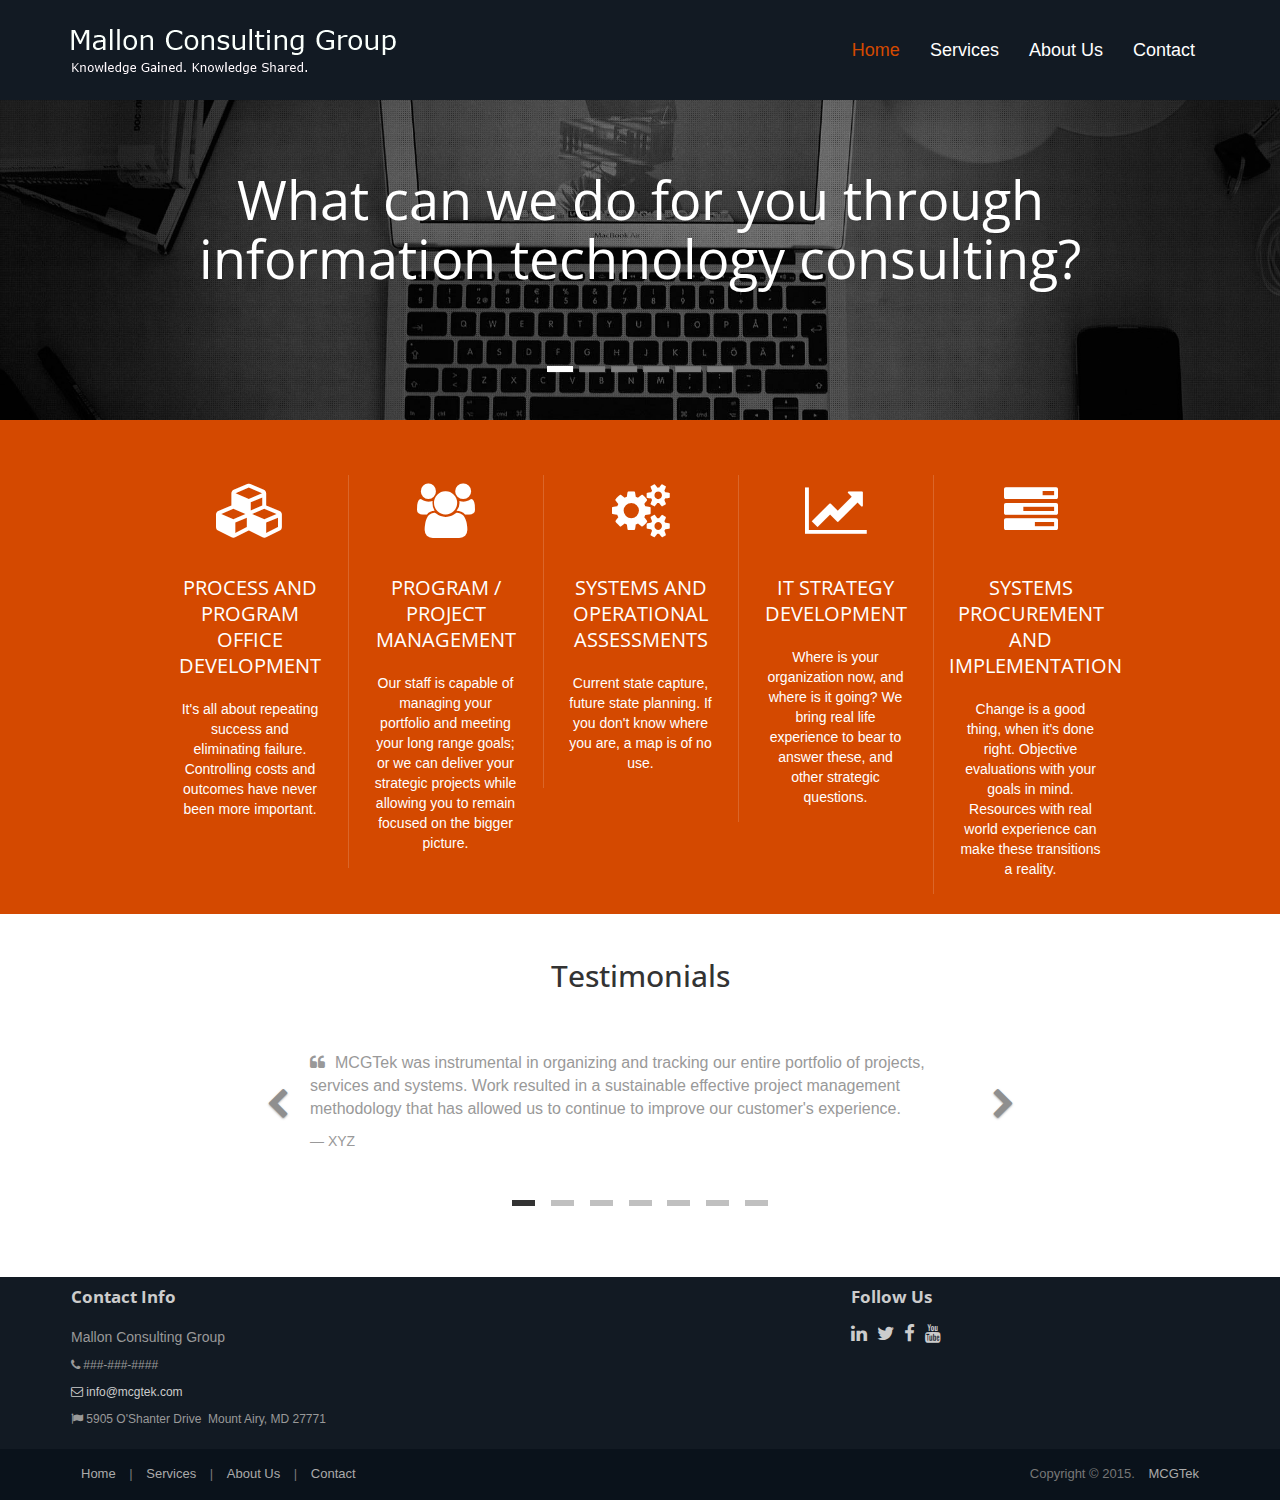
<file: EDMTekSite/index.html>
﻿<!DOCTYPE html>
<html lang="en">
<head>
<meta charset="utf-8">
<meta name="viewport" content="width=device-width, initial-scale=1.0">
<meta name="description" content="Mallon Consulting Group">
<title>Mallon Consulting Group</title>
<link rel="favicon" href="assets/images/favicon.png">
<link rel="stylesheet" media="screen" href="http://fonts.googleapis.com/css?family=Open+Sans:300,400,700">
<link rel="stylesheet" href="assets/css/bootstrap.min.css">
<link rel="stylesheet" href="assets/css/font-awesome.min.css">
<!-- Custom styles for our template -->
<link rel="stylesheet" href="assets/css/bootstrap-theme.css" media="screen" >
<link rel="stylesheet" type="text/css" href="assets/css/da-slider.css" />
<link rel="stylesheet" href="assets/css/style.css">
<!-- HTML5 shim and Respond.js IE8 support of HTML5 elements and media queries -->
<!--[if lt IE 9]>
	<script src="assets/js/html5shiv.js"></script>
	<script src="assets/js/respond.min.js"></script>
	<![endif]-->
</head>
<body>
	<!-- Fixed navbar -->
	<div class="navbar navbar-inverse navbar-fixed-top headroom">
		<div class="container">
			<div class="navbar-header">
				<!-- Button for smallest screens -->
				<button type="button" class="navbar-toggle" data-toggle="collapse" data-target=".navbar-collapse"><span class="icon-bar"></span> <span class="icon-bar"></span> <span class="icon-bar"></span> </button>
				<a class="navbar-brand" href="index.html"><img src="assets/images/logo.png" alt="Mallon Consulting Group"></a>
			</div>
			<div class="navbar-collapse collapse">
				<ul class="nav navbar-nav pull-right">
					<li class="active"><a href="#">Home</a></li>
                    <li><a href="services.html">Services</a></li>
					<li><a href="about.html">About Us</a></li>
					<li><a href="contact.html">Contact</a></li>
				</ul>
			</div>
			<!--/.nav-collapse -->
		</div>
	</div>
	<!-- /.navbar -->
	<!-- Header -->
	<header id="head">
		<div class="container-fluid">
			<div class="banner-content">
				<div id="da-slider" class="da-slider">
					<div class="da-slide">
						<h2>What can we do for you through information technology consulting?</h2>
						<p></p>
						<div class="da-img"></div>
					</div>
					<div class="da-slide">
						<h2>Business Case Development Project Planning Application development</h2>
						<p></p>
						<div class="da-img"></div>
					</div>
					<div class="da-slide">
						<h2>Use information technology to meet your business objectives</h2>
						<p></p>
						<div class="da-img"></div>
					</div>
					<div class="da-slide">
						<h2>Our Only Objective is to Make You Successful</h2>
						<p></p>
						<div class="da-img"></div>
					</div>
					<div class="da-slide">
						<h2>Honest, Integrity Based Solutions and Delivery</h2>
						<p></p>
						<div class="da-img"></div>
					</div>
					<div class="da-slide">
						<h2>Serving Payer and Provider Organizations</h2>
						<p></p>
						<div class="da-img"></div>
					</div>
					<nav class="da-arrows"> <span class="da-arrows-prev"></span> <span class="da-arrows-next"></span> </nav>
				</div>
			</div>
		</div>
	</header>
	<!-- /Header -->
	<!-- Intro -->
	<!--<div class="container text-center sectionBox herotxt">
	  <h2 >Welcome!</h2>
	  <p class="text-muted"> Nullam ac rhoncus sapien, non gravida purus. Alinon elit imperdiet congue. Integer ultricies<br/>
		Sed elit imperdiet congue. Integer ultricies sed ligula eget tempus. </p>
	</div>-->
	<!-- /Intro-->
	<!-- Highlights - jumbotron -->
	<div class="jumbotron sectionBox">
		<div class="container">
			<div class="row">
				<div class="col-md-2 col-md-offset-1 highlight">
					<div class="h-caption">
						<h4><i class="fa fa-cubes fa-2x circle"></i>PROCESS AND PROGRAM OFFICE DEVELOPMENT</h4>
					</div>
					<div class="h-body text-center">
						<p>It's all about repeating success and eliminating failure. Controlling costs and outcomes have never been more important.</p>
					</div>
				</div>
				<div class="col-md-2 highlight">
					<div class="h-caption">
						<h4><i class="fa fa-group fa-2x circle"></i>PROGRAM / PROJECT MANAGEMENT</h4>
					</div>
					<div class="h-body text-center">
						<p>Our staff is capable of managing your portfolio and meeting your long range goals; or we can deliver your strategic projects while allowing you to remain focused on the bigger picture.</p>
					</div>
				</div>
				<div class="col-md-2 highlight">
					<div class="h-caption">
						<h4><i class="fa fa-gears fa-2x circle"></i>SYSTEMS AND OPERATIONAL ASSESSMENTS</h4>
					</div>
					<div class="h-body text-center">
						<p>Current state capture, future state planning. If you don't know where you are, a map is of no use.</p>
					</div>
				</div>
				<div class="col-md-2 highlight">
					<div class="h-caption">
						<h4><i class="fa fa-line-chart fa-2x circle"></i>IT STRATEGY DEVELOPMENT</h4>
					</div>
					<div class="h-body text-center">
						<p>Where is your organization now, and where is it going? We bring real life experience to bear to answer these, and other strategic questions.</p>
					</div>
				</div>
				<div class="col-md-2 highlight">
					<div class="h-caption">
						<h4><i class="fa fa-tasks fa-2x circle"></i>SYSTEMS PROCUREMENT AND IMPLEMENTATION</h4>
					</div>
					<div class="h-body text-center">
						<p>Change is a good thing, when it's done right. Objective evaluations with your goals in mind. Resources with real world experience can make these transitions a reality.</p>
					</div>
				</div>
			</div>
			<!-- /row  -->

		</div>
	</div>
	<!-- /Highlights -->
	<section class="sectionBox">
		<div class="container">
			<div class="row">
				<div class="col-md-offset-2 col-md-8 text-center">
					<h2>Testimonials</h2>
				</div>
			</div>
			<div class="row">
				<div class="col-md-offset-2 col-md-8">
					<div class="carousel slide" data-ride="carousel" id="quote-carousel">
						<!-- Bottom Carousel Indicators -->
						<ol class="carousel-indicators">
							<li data-target="#quote-carousel" data-slide-to="0" class="active"></li>
							<li data-target="#quote-carousel" data-slide-to="1"></li>
							<li data-target="#quote-carousel" data-slide-to="2"></li>
							<li data-target="#quote-carousel" data-slide-to="3"></li>
							<li data-target="#quote-carousel" data-slide-to="4"></li>
							<li data-target="#quote-carousel" data-slide-to="5"></li>
							<li data-target="#quote-carousel" data-slide-to="6"></li>
						</ol>

						<!-- Carousel Slides / Quotes -->
						<div class="carousel-inner">

							<!-- Quote 1 -->
							<div class="item active">
								<blockquote>
									<div class="row">
										<p>MCGTek was instrumental in organizing and tracking our entire portfolio of projects, services and systems. Work resulted in a sustainable effective project management methodology that has allowed us to continue to improve our customer's experience.</p>
										<small>XYZ</small>
									</div>
								</blockquote>
							</div>
							<!-- Quote 2 -->
							<div class="item">
								<blockquote>
									<div class="row">
										<p>MCGTek has demonstrated the ability to bring the world of technology together with business operations and goals. They have demonstrated the ability to present information and strategy in a summary fashion understandable to all levels and backgrounds in the organization.</p>
										<small>XYZ</small>
									</div>
								</blockquote>
							</div>
							<!-- Quote 3 -->
							<div class="item">
								<blockquote>
									<div class="row">
										<p>MCGTek prove the development of a more collaborative working relationship between business and IT. Innovative and results driven often rushing teams out of their comfort zone to think and develop more strategically.</p>
										<small>XYZ</small>
									</div>
								</blockquote>
							</div>
							<!-- Quote 4 -->
							<div class="item">
								<blockquote>
									<div class="row">
										<p>MCGTek effectively leveraged their extensive experience to provide guidance and facilitate setting direction. They provided effective advisory services for all major organizational challenges.</p>
										<small>XYZ</small>
									</div>
								</blockquote>
							</div>
							<!-- Quote 5 -->
							<div class="item">
								<blockquote>
									<div class="row">
										<p>MCGTek sees the bigger picture but can effectively get into and manage the details.</p>
										<small>XYZ</small>
									</div>
								</blockquote>
							</div>
							<!-- Quote 6 -->
							<div class="item">
								<blockquote>
									<div class="row">
										<p>MCGTek demonstrated the ability to drive innovative and effective approaches for business application modernization.</p>
										<small>XYZ</small>
									</div>
								</blockquote>
							</div>
							<!-- Quote 7 -->
							<div class="item">
								<blockquote>
									<div class="row">
										<p>MCGTek was praticularly adept at managing complex large scale transformational initiatives.</p>
										<small>XYZ</small>
									</div>
								</blockquote>
							</div>
						</div>

						<!-- Carousel Buttons Next/Prev -->
						<a data-slide="prev" href="#quote-carousel" class="left carousel-control">
							<i class="fa fa-chevron-left"></i>
						</a>
						<a data-slide="next" href="#quote-carousel" class="right carousel-control">
							<i class="fa fa-chevron-right"></i>
						</a>
					</div>
				</div>
			</div>
		</div>
	</section>

	<footer id="footer" class="top-space">
		<div class="footer1">
			<div class="container">
				<div class="row">
					<div class="col-md-8 panel contact">
						<h3 class="panel-title">Contact Info</h3>
						<div class="panel-body">
							<p>Mallon Consulting Group</p>
							<ul>
								<li><i class="fa fa-phone"></i>&nbsp;###-###-####</li>
								<li><a href="mailto:info@mcgtek.com"><i class="fa fa-envelope-o"></i>&nbsp;info@mcgtek.com</a></li>
								<li><i class="fa fa-flag"></i>&nbsp;5905 O'Shanter Drive&nbsp;&nbsp;Mount Airy, MD  27771</li>
							</ul>
						</div>
					</div>
					<div class="col-md-4 panel">
						<h3 class="panel-title">Follow Us</h3>
						<div class="panel-body">
							<p class="follow-me-icons">
								<a href=""><i class="fa fa-linkedin fa-lg"></i></a>
								<a href=""><i class="fa fa-twitter fa-lg"></i></a>
								<a href=""><i class="fa fa-facebook fa-lg"></i></a>
								<a href=""><i class="fa fa-youtube fa-lg"></i></a>
							</p>
						</div>
					</div>
				</div>
				<!-- /row of panels -->
			</div>
		</div>
		<div class="footer2">
			<div class="container">
				<div class="row">
					<div class="col-md-6 panel">
						<div class="panel-body">
							<p class="simplenav">
								<a href="index.html">Home</a> |
                                <a href="services.html">Services</a> |
								<a href="about.html">About Us</a> |
								<a href="contact.html">Contact</a>
							</p>
						</div>
					</div>
					<div class="col-md-6 panel">
						<div class="panel-body">
							<p class="text-right">Copyright &copy; 2015. <a href="http://mcgtek.com/" rel="develop">MCGTek</a></p>
						</div>
					</div>
				</div>
				<!-- /row of panels -->
			</div>
		</div>
	</footer>

	<!-- JavaScript libs are placed at the end of the document so the pages load faster -->
	<script src="assets/js/modernizr-latest.js"></script>
	<script src="http://ajax.googleapis.com/ajax/libs/jquery/1.10.2/jquery.min.js"></script>
	<script src="http://netdna.bootstrapcdn.com/bootstrap/3.0.0/js/bootstrap.min.js"></script>
	<script src="assets/js/jquery.cslider.js"></script>
	<script src="assets/js/headroom.min.js"></script>
	<script src="assets/js/jQuery.headroom.min.js"></script>
	<script src="assets/js/custom.js"></script>
</body>
</html>
</file>
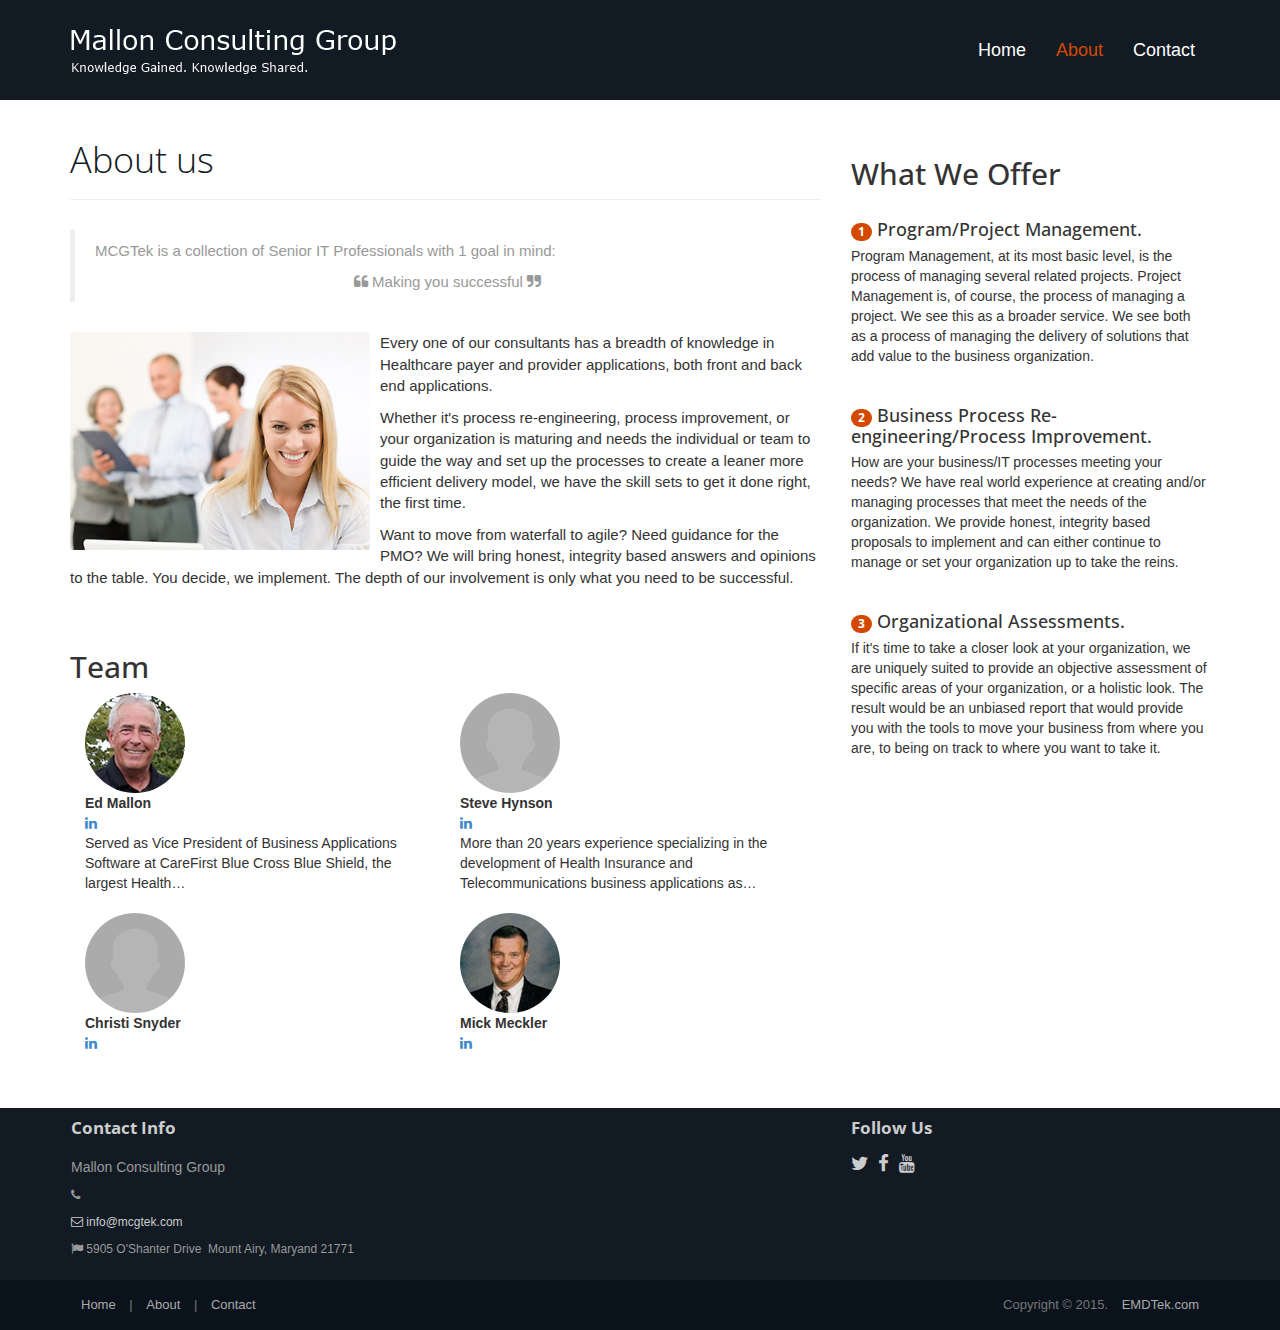
<file: EDMTekSite/about.html>
﻿<!DOCTYPE html>
<html lang="en">
<head>
    <meta charset="utf-8">
    <meta name="viewport" content="width=device-width, initial-scale=1.0">
    <meta name="description" content="Mallon Consulting Group">
    <title>Mallon Consulting Group</title>
    <link rel="favicon" href="assets/images/favicon.png">
    <link rel="stylesheet" media="screen" href="http://fonts.googleapis.com/css?family=Open+Sans:300,400,700">
    <link rel="stylesheet" href="assets/css/bootstrap.min.css">
    <link rel="stylesheet" href="assets/css/font-awesome.min.css">
    <!-- Custom styles for our template -->
    <link rel="stylesheet" href="assets/css/bootstrap-theme.css" media="screen">
    <link rel="stylesheet" href="assets/css/style.css">
    <!-- HTML5 shim and Respond.js IE8 support of HTML5 elements and media queries -->
    <!--[if lt IE 9]>
    <script src="assets/js/html5shiv.js"></script>
    <script src="assets/js/respond.min.js"></script>
    <![endif]-->
</head>

<body>
    <!-- Fixed navbar -->
    <div class="navbar navbar-inverse navbar-fixed-top headroom">
        <div class="container">
            <div class="navbar-header">
                <!-- Button for smallest screens -->
                <button type="button" class="navbar-toggle" data-toggle="collapse" data-target=".navbar-collapse"><span class="icon-bar"></span> <span class="icon-bar"></span> <span class="icon-bar"></span> </button>
                <a class="navbar-brand" href="index.html"><img src="assets/images/logo.png" alt="Mallon Consulting Group"></a>
            </div>
            <div class="navbar-collapse collapse">
                <ul class="nav navbar-nav pull-right">
                    <li><a href="index.html">Home</a></li>
                    <li class="active"><a href="about.html">About</a></li>
                    <li><a href="contact.html">Contact</a></li>
                </ul>
            </div><!--/.nav-collapse -->
        </div>
    </div>
    <!-- /.navbar -->

    <header id="head" class="secondary"></header>

    <!-- container -->
    <div class="container">

        <div class="row">

            <!-- Article main content -->
            <article class="col-sm-8 maincontent">
                <header class="page-header">
                    <h1 class="page-title">About us</h1>
                </header>

                <blockquote>
                    <p>MCGTek is a collection of Senior IT Professionals with 1 goal in mind:</p>
                    <p class="text-center"><i class="fa fa-quote-left"></i>&nbsp;Making you successful&nbsp;<i class="fa fa-quote-right"></i></p>
                </blockquote>
                <p><img src="assets/images/about.jpg" alt="" class="img-rounded pull-left" width="300"> </p>
                <p>Every one of our consultants has a breadth of knowledge in Healthcare payer and provider applications, both front and back end applications.</p>
                <p>Whether it's process re-engineering, process improvement, or your organization is maturing and needs the individual or team to guide the way and set up the processes to create a leaner more efficient delivery model, we have the skill sets to get it done right, the first time.</p>
                <p>Want to move from waterfall to agile?  Need guidance for the PMO?  We will bring honest, integrity based answers and opinions to the table.  You decide, we implement.  The depth of our involvement is only what you need to be successful.</p>
                <p>&nbsp;</p>
                <h2>Team</h2>
                <div class="container-fluid">
                    <div class="row">
                        <div class="col-md-6">
                            <address>
                                <img class="img-circle" src="assets/images/ed-photo-100.png" alt="" /><br />
                                <strong>Ed Mallon</strong><br />
                                <a href="http://www.linkedin.com/in/emallon"><i class="fa fa-linkedin fa-2"></i></a><br />
                                Served as Vice President of Business Applications Software at CareFirst Blue Cross Blue Shield, the largest Health…
                            </address>
                        </div>
                        <div class="col-md-6">
                            <address>
                                <img class="img-circle" src="assets/images/photo-blank.png" style="width: 100px;height:100px;"><br />
                                <strong>Steve Hynson</strong><br />
                                <a href="http://www.linkedin.com/in/stevehynson"><i class="fa fa-linkedin fa-2"></i></a><br />
                                More than 20 years experience specializing in the development of Health Insurance and Telecommunications business applications as…
                            </address>
                        </div>
                    </div>
                    <div class="row">
                        <div class="col-md-6">
                            <address>
                                <img class="img-circle" src="assets/images/photo-blank.png" style="width: 100px;height:100px;"><br />
                                <strong>Christi Snyder</strong><br />
                                <a href="http://www.linkedin.com/in/christilsnyder" title=""><i class="fa fa-linkedin fa-2"></i></a><br />
                            </address>
                        </div>
                        <div class="col-md-6">
                            <address>
                                <img class="img-circle" src="assets/images/Mick-small.png" alt="" /><br />
                                <strong>Mick Meckler</strong><br />
                                <a href="http://www.linkedin.com/in/#" title=""><i class="fa fa-linkedin fa-2"></i></a><br />
                            </address>
                        </div>

                    </div>
                </div>
            </article>
            <!-- /Article -->
            <!-- Sidebar -->
            <aside class="col-sm-4 sidebar sidebar-right">
                <div class="panel">
                    <div class="wrap one-line-heading">
                        <h2 class="line">What We Offer</h2>
                        <div class="line-after" style="width: 198px;"></div>
                    </div>
                    <ul class="list-unstyled list-spaces testimonials">
                        <li>
                            <h4 class="testimonials-header"><span class="badge">1</span> Program/Project Management.</h4>
                            <span>Program Management, at its most basic level, is the process of managing several related projects. Project Management is, of course, the process of managing a project. We see this as a broader service. We see both as a process of managing the delivery of solutions that add value to the business organization.</span>
                        </li>
                        <li>
                            <h4 class="testimonials-header"><span class="badge">2</span> Business Process Re-engineering/Process Improvement.</h4>
                            <span>How are your business/IT processes meeting your needs? We have real world experience at creating and/or managing processes that meet the needs of the organization. We provide honest, integrity based proposals to implement and can either continue to manage or set your organization up to take the reins.</span>
                        </li>
                        <li>
                            <h4 class="testimonials-header"><span class="badge">3</span> Organizational Assessments.</h4>
                            <span>If it's time to take a closer look at your organization, we are uniquely suited to provide an objective assessment of specific areas of your organization, or a holistic look. The result would be an unbiased report that would provide you with the tools to move your business from where you are, to being on track to where you want to take it.</span>
                        </li>
                    </ul>
                </div>
            </aside>
            <!-- /Sidebar -->

        </div>
    </div>	<!-- /container -->

    <footer id="footer" class="top-space">

        <div class="footer1">
            <div class="container">
                <div class="row">
                    <div class="col-md-8 panel contact">
                        <h3 class="panel-title">Contact Info</h3>
                        <div class="panel-body">
                            <p>Mallon Consulting Group</p>
                            <ul>
                                <li><i class="fa fa-phone"></i>&nbsp;&nbsp;</li>
                                <li><a href="mailto:info@mcgtek.com"><i class="fa fa-envelope-o"></i>&nbsp;info@mcgtek.com</a></li>
                                <li><i class="fa fa-flag"></i>&nbsp;5905 O'Shanter Drive&nbsp;&nbsp;Mount Airy, Maryand  21771</li>
                            </ul>
                        </div>
                    </div>
                    <div class="col-md-4 panel">
                        <h3 class="panel-title">Follow Us</h3>
                        <div class="panel-body">
                            <p class="follow-me-icons">
                                <a href=""><i class="fa fa-twitter fa-lg"></i></a>
                                <a href=""><i class="fa fa-facebook fa-lg"></i></a>
                                <a href=""><i class="fa fa-youtube fa-lg"></i></a>
                            </p>
                        </div>
                    </div>
                </div>
                <!-- /row of panels -->
            </div>
        </div>

        <div class="footer2">
            <div class="container">
                <div class="row">

                    <div class="col-md-6 panel">
                        <div class="panel-body">
                            <p class="simplenav">
                                <a href="index.html">Home</a> |
                                <a href="about.html">About</a> |
                                <a href="contact.html">Contact</a>
                            </p>
                        </div>
                    </div>

                    <div class="col-md-6 panel">
                        <div class="panel-body">
                            <p class="text-right">
                                Copyright &copy; 2015. <a href="http://emdtek.com/" rel="develop">EMDTek.com</a>
                            </p>
                        </div>
                    </div>

                </div> <!-- /row of panels -->
            </div>
        </div>

    </footer>

    <!-- JavaScript libs are placed at the end of the document so the pages load faster -->
    <script src="http://ajax.googleapis.com/ajax/libs/jquery/1.10.2/jquery.min.js"></script>
    <script src="http://netdna.bootstrapcdn.com/bootstrap/3.0.0/js/bootstrap.min.js"></script>
    <script src="assets/js/headroom.min.js"></script>
    <script src="assets/js/jQuery.headroom.min.js"></script>
    <script src="assets/js/custom.js"></script>
</body>
</html>
</file>
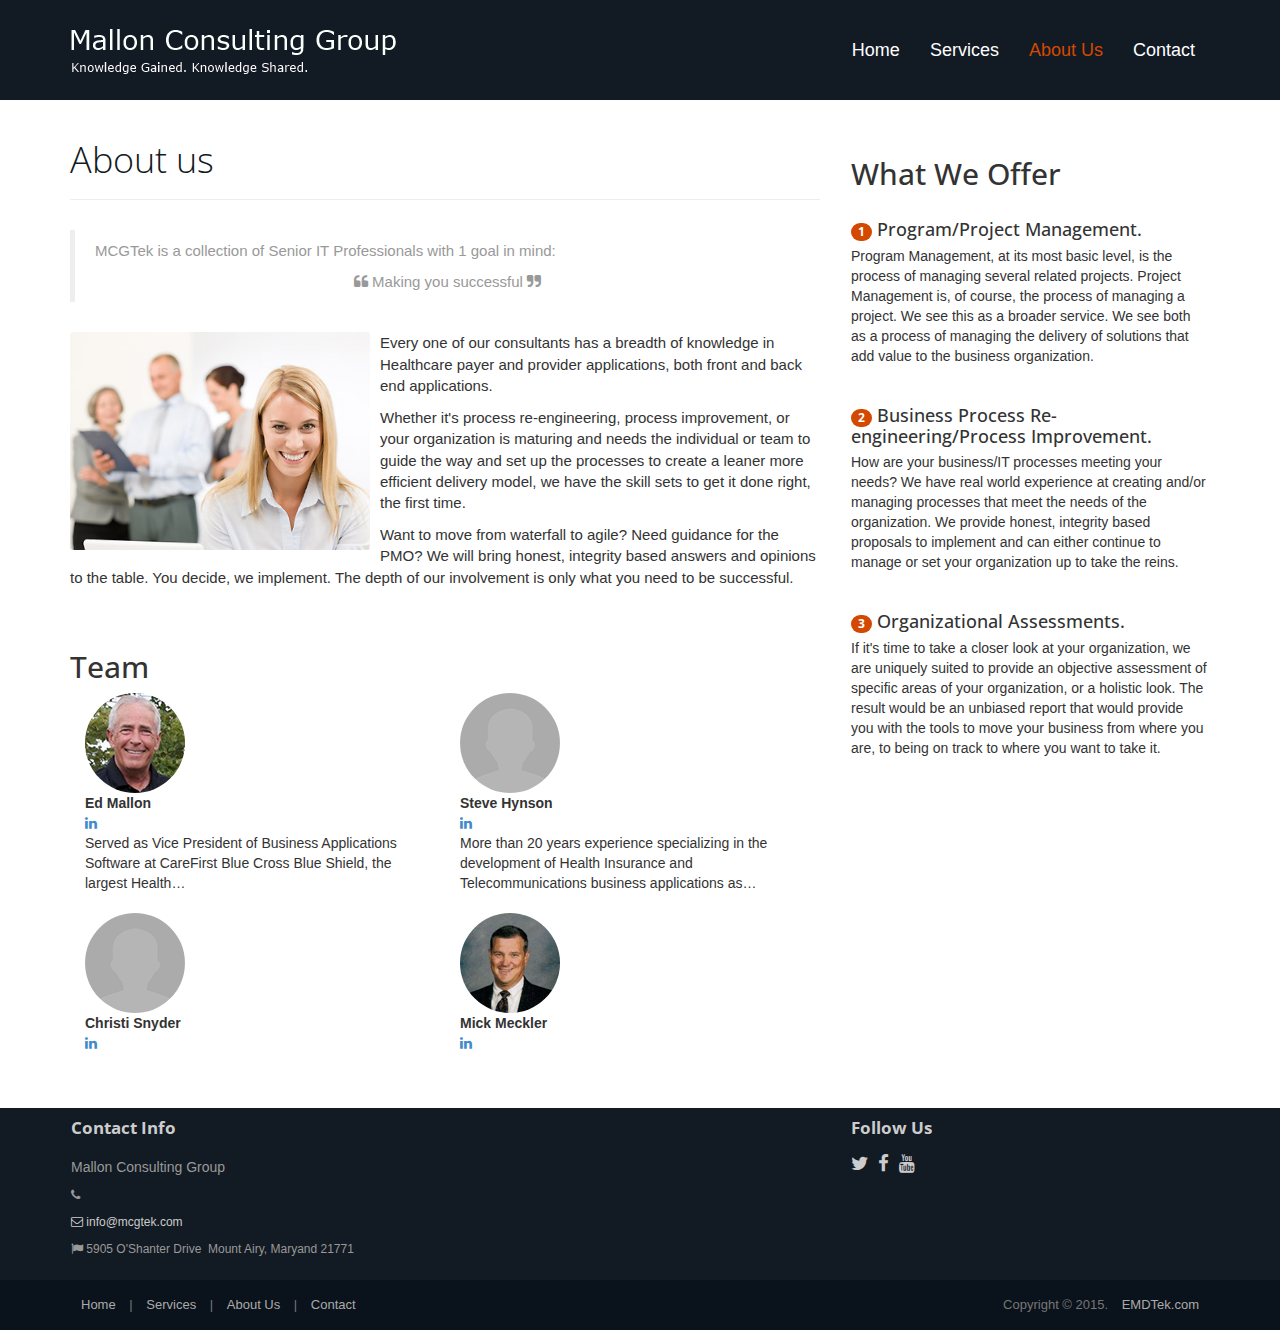
<file: EDMTekSite/aboutCopy.html>
﻿<!DOCTYPE html>
<html lang="en">
<head>
    <meta charset="utf-8">
    <meta name="viewport" content="width=device-width, initial-scale=1.0">
    <meta name="description" content="Mallon Consulting Group">
    <title>Mallon Consulting Group</title>
    <link rel="favicon" href="assets/images/favicon.png">
    <link rel="stylesheet" media="screen" href="http://fonts.googleapis.com/css?family=Open+Sans:300,400,700">
    <link rel="stylesheet" href="assets/css/bootstrap.min.css">
    <link rel="stylesheet" href="assets/css/font-awesome.min.css">
    <!-- Custom styles for our template -->
    <link rel="stylesheet" href="assets/css/bootstrap-theme.css" media="screen">
    <link rel="stylesheet" href="assets/css/style.css">
    <!-- HTML5 shim and Respond.js IE8 support of HTML5 elements and media queries -->
    <!--[if lt IE 9]>
    <script src="assets/js/html5shiv.js"></script>
    <script src="assets/js/respond.min.js"></script>
    <![endif]-->
</head>

<body>
    <!-- Fixed navbar -->
    <div class="navbar navbar-inverse navbar-fixed-top headroom">
        <div class="container">
            <div class="navbar-header">
                <!-- Button for smallest screens -->
                <button type="button" class="navbar-toggle" data-toggle="collapse" data-target=".navbar-collapse"><span class="icon-bar"></span> <span class="icon-bar"></span> <span class="icon-bar"></span> </button>
                <a class="navbar-brand" href="index.html"><img src="assets/images/logo.png" alt="Mallon Consulting Group"></a>
            </div>
            <div class="navbar-collapse collapse">
                <ul class="nav navbar-nav pull-right">
                    <li><a href="index.html">Home</a></li>
                    <li><a href="services.html">Services</a></li>
                    <li class="active"><a href="about.html">About Us</a></li>
                    <li><a href="contact.html">Contact</a></li>
                </ul>
            </div><!--/.nav-collapse -->
        </div>
    </div>
    <!-- /.navbar -->

    <header id="head" class="secondary"></header>

    <!-- container -->
    <div class="container">

        <div class="row">

            <!-- Article main content -->
            <article class="col-sm-8 maincontent">
                <header class="page-header">
                    <h1 class="page-title">About us</h1>
                </header>

                <blockquote>
                    <p>MCGTek is a collection of Senior IT Professionals with 1 goal in mind:</p>
                    <p class="text-center"><i class="fa fa-quote-left"></i>&nbsp;Making you successful&nbsp;<i class="fa fa-quote-right"></i></p>
                </blockquote>
                <p><img src="assets/images/about.jpg" alt="" class="img-rounded pull-left" width="300"> </p>
                <p>Every one of our consultants has a breadth of knowledge in Healthcare payer and provider applications, both front and back end applications.</p>
                <p>Whether it's process re-engineering, process improvement, or your organization is maturing and needs the individual or team to guide the way and set up the processes to create a leaner more efficient delivery model, we have the skill sets to get it done right, the first time.</p>
                <p>Want to move from waterfall to agile?  Need guidance for the PMO?  We will bring honest, integrity based answers and opinions to the table.  You decide, we implement.  The depth of our involvement is only what you need to be successful.</p>
                <p>&nbsp;</p>
                <h2>Team</h2>
                <div class="container-fluid">
                    <div class="row">
                        <div class="col-md-6">
                            <address>
                                <img class="img-circle" src="assets/images/ed-photo-100.png" alt="" /><br />
                                <strong>Ed Mallon</strong><br />
                                <a href="http://www.linkedin.com/in/emallon"><i class="fa fa-linkedin fa-2"></i></a><br />
                                Served as Vice President of Business Applications Software at CareFirst Blue Cross Blue Shield, the largest Health…
                            </address>
                        </div>
                        <div class="col-md-6">
                            <address>
                                <img class="img-circle" src="assets/images/photo-blank.png" style="width: 100px;height:100px;"><br />
                                <strong>Steve Hynson</strong><br />
                                <a href="http://www.linkedin.com/in/stevehynson"><i class="fa fa-linkedin fa-2"></i></a><br />
                                More than 20 years experience specializing in the development of Health Insurance and Telecommunications business applications as…
                            </address>
                        </div>
                    </div>
                    <div class="row">
                        <div class="col-md-6">
                            <address>
                                <img class="img-circle" src="assets/images/photo-blank.png" style="width: 100px;height:100px;"><br />
                                <strong>Christi Snyder</strong><br />
                                <a href="http://www.linkedin.com/in/christilsnyder" title=""><i class="fa fa-linkedin fa-2"></i></a><br />
                            </address>
                        </div>
                        <div class="col-md-6">
                            <address>
                                <img class="img-circle" src="assets/images/Mick-small.png" alt="" /><br />
                                <strong>Mick Meckler</strong><br />
                                <a href="http://www.linkedin.com/in/#" title=""><i class="fa fa-linkedin fa-2"></i></a><br />
                            </address>
                        </div>

                    </div>
                </div>
            </article>
            <!-- /Article -->
            <!-- Sidebar -->
            <aside class="col-sm-4 sidebar sidebar-right">
                <div class="panel">
                    <div class="wrap one-line-heading">
                        <h2 class="line">What We Offer</h2>
                        <div class="line-after" style="width: 198px;"></div>
                    </div>
                    <ul class="list-unstyled list-spaces testimonials">
                        <li>
                            <h4 class="testimonials-header"><span class="badge">1</span> Program/Project Management.</h4>
                            <span>Program Management, at its most basic level, is the process of managing several related projects. Project Management is, of course, the process of managing a project. We see this as a broader service. We see both as a process of managing the delivery of solutions that add value to the business organization.</span>
                        </li>
                        <li>
                            <h4 class="testimonials-header"><span class="badge">2</span> Business Process Re-engineering/Process Improvement.</h4>
                            <span>How are your business/IT processes meeting your needs? We have real world experience at creating and/or managing processes that meet the needs of the organization. We provide honest, integrity based proposals to implement and can either continue to manage or set your organization up to take the reins.</span>
                        </li>
                        <li>
                            <h4 class="testimonials-header"><span class="badge">3</span> Organizational Assessments.</h4>
                            <span>If it's time to take a closer look at your organization, we are uniquely suited to provide an objective assessment of specific areas of your organization, or a holistic look. The result would be an unbiased report that would provide you with the tools to move your business from where you are, to being on track to where you want to take it.</span>
                        </li>
                    </ul>
                </div>
            </aside>
            <!-- /Sidebar -->

        </div>
    </div>	<!-- /container -->

    <footer id="footer" class="top-space">

        <div class="footer1">
            <div class="container">
                <div class="row">
                    <div class="col-md-8 panel contact">
                        <h3 class="panel-title">Contact Info</h3>
                        <div class="panel-body">
                            <p>Mallon Consulting Group</p>
                            <ul>
                                <li><i class="fa fa-phone"></i>&nbsp;&nbsp;</li>
                                <li><a href="mailto:info@mcgtek.com"><i class="fa fa-envelope-o"></i>&nbsp;info@mcgtek.com</a></li>
                                <li><i class="fa fa-flag"></i>&nbsp;5905 O'Shanter Drive&nbsp;&nbsp;Mount Airy, Maryand  21771</li>
                            </ul>
                        </div>
                    </div>
                    <div class="col-md-4 panel">
                        <h3 class="panel-title">Follow Us</h3>
                        <div class="panel-body">
                            <p class="follow-me-icons">
                                <a href=""><i class="fa fa-twitter fa-lg"></i></a>
                                <a href=""><i class="fa fa-facebook fa-lg"></i></a>
                                <a href=""><i class="fa fa-youtube fa-lg"></i></a>
                            </p>
                        </div>
                    </div>
                </div>
                <!-- /row of panels -->
            </div>
        </div>

        <div class="footer2">
            <div class="container">
                <div class="row">

                    <div class="col-md-6 panel">
                        <div class="panel-body">
                            <p class="simplenav">
                                <a href="index.html">Home</a> |
                                <a href="services.html">Services</a> |
                                <a href="about.html">About Us</a> |
                                <a href="contact.html">Contact</a>
                            </p>
                        </div>
                    </div>

                    <div class="col-md-6 panel">
                        <div class="panel-body">
                            <p class="text-right">
                                Copyright &copy; 2015. <a href="http://emdtek.com/" rel="develop">EMDTek.com</a>
                            </p>
                        </div>
                    </div>

                </div> <!-- /row of panels -->
            </div>
        </div>

    </footer>

    <!-- JavaScript libs are placed at the end of the document so the pages load faster -->
    <script src="http://ajax.googleapis.com/ajax/libs/jquery/1.10.2/jquery.min.js"></script>
    <script src="http://netdna.bootstrapcdn.com/bootstrap/3.0.0/js/bootstrap.min.js"></script>
    <script src="assets/js/headroom.min.js"></script>
    <script src="assets/js/jQuery.headroom.min.js"></script>
    <script src="assets/js/custom.js"></script>
</body>
</html>
</file>
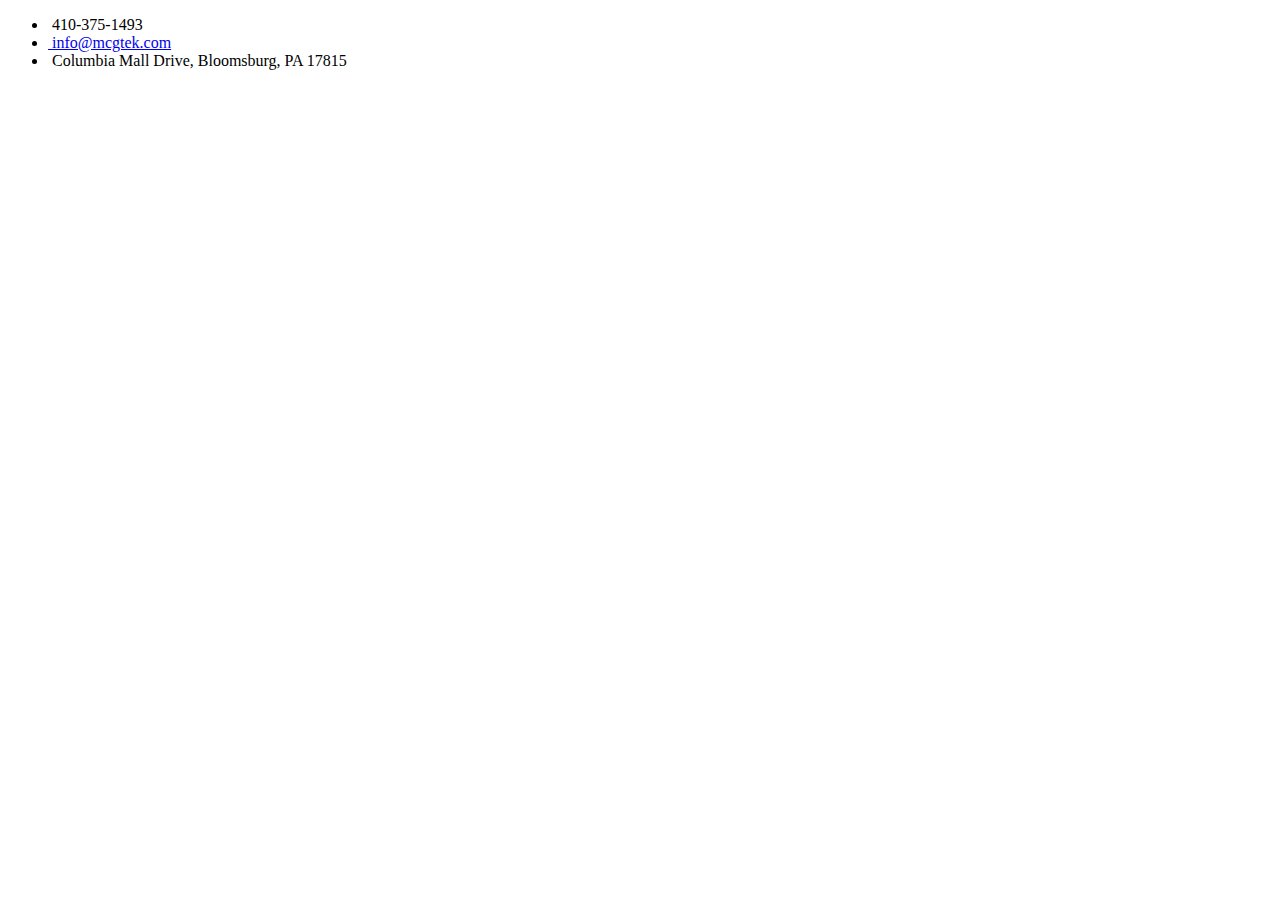
<file: EDMTekSite/contact-list.html>
﻿<!DOCTYPE html>
<html xmlns="http://www.w3.org/1999/xhtml">
<head>
    <title></title>
</head>
<body>
    <ul id="#contact-list">
        <li><i class="fa fa-phone"></i>&nbsp;410-375-1493</li>
        <li><a href="#"><i class="fa fa-envelope-o"></i>&nbsp;info@mcgtek.com</a></li>
        <li><i class="fa fa-flag"></i>&nbsp;Columbia Mall Drive, Bloomsburg, PA 17815</li>
    </ul>
</body>
</html>
</file>
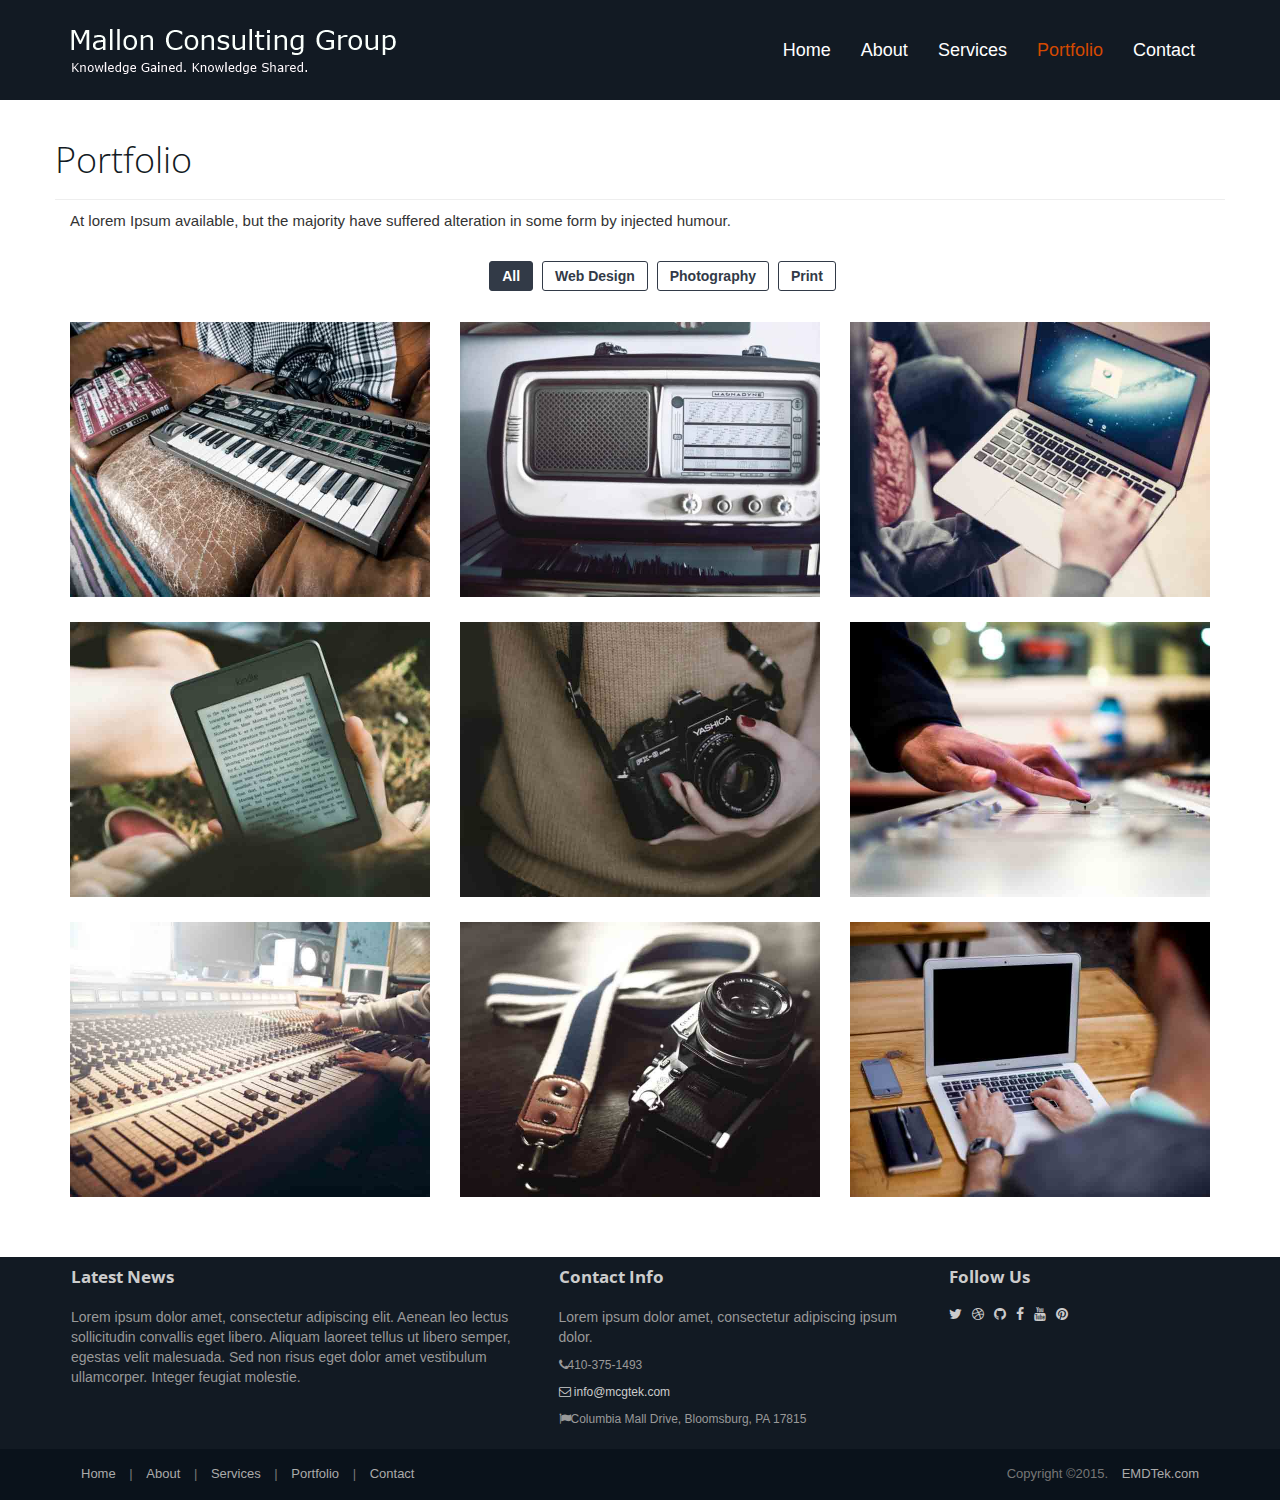
<file: EDMTekSite/portfolio.html>
﻿<!DOCTYPE html>
<html lang="en">
<head>
    <meta charset="utf-8">
    <meta name="viewport" content="width=device-width, initial-scale=1.0">
    <meta name="description" content="Mallon Consulting Group">
    <title>Mallon Consulting Group</title>
    <link rel="favicon" href="assets/images/favicon.png">
    <link rel="stylesheet" media="screen" href="http://fonts.googleapis.com/css?family=Open+Sans:300,400,700">
    <link rel="stylesheet" href="assets/css/bootstrap.min.css">
    <link rel="stylesheet" href="assets/css/font-awesome.min.css">
    <!-- Custom styles for our template -->
    <link rel="stylesheet" href="assets/css/bootstrap-theme.css" media="screen">
    <link rel="stylesheet" type="text/css" href="assets/css/isotope.css" media="screen" />
    <link rel="stylesheet" href="assets/js/fancybox/jquery.fancybox.css" type="text/css" media="screen" />
    <link rel="stylesheet" href="assets/css/style.css">
    <!-- HTML5 shim and Respond.js IE8 support of HTML5 elements and media queries -->
    <!--[if lt IE 9]>
    <script src="assets/js/html5shiv.js"></script>
    <script src="assets/js/respond.min.js"></script>
    <![endif]-->
</head>

<body>
    <!-- Fixed navbar -->
    <div class="navbar navbar-inverse navbar-fixed-top headroom">
        <div class="container">
            <div class="navbar-header">
                <!-- Button for smallest screens -->
                <button type="button" class="navbar-toggle" data-toggle="collapse" data-target=".navbar-collapse"><span class="icon-bar"></span> <span class="icon-bar"></span> <span class="icon-bar"></span> </button>
                <a class="navbar-brand" href="index.html"><img src="assets/images/logo.png" alt="Mallon Consulting Group"></a>
            </div>
            <div class="navbar-collapse collapse">
                <ul class="nav navbar-nav pull-right">
                    <li><a href="index.html">Home</a></li>
                    <li><a href="about.html">About</a></li>
                    <li><a href="services.html">Services</a></li>
                    <li class="active"><a href="portfolio.html">Portfolio</a></li>
                    <li><a href="contact.html">Contact</a></li>

                </ul>
            </div><!--/.nav-collapse -->
        </div>
    </div>
    <!-- /.navbar -->

    <header id="head" class="secondary"></header>

    <!-- container -->
    <div class="container">

        <div class="row">
            <header class="page-header">
                <h1 class="page-title">Portfolio</h1>
            </header>

            <section id="portfolio" class="page-section section appear clearfix">
                <div class="container">
                    <div class="heading">
                        <p>At lorem Ipsum available, but the majority have suffered alteration in some form by injected humour.</p>
                    </div>
                    <br />
                    <div class="row">
                        <nav id="filter" class="col-md-12 text-center">
                            <ul>
                                <li><a href="#" class="current btn btn-theme btn-small" data-filter="*">All</a></li>
                                <li><a href="#" class="btn btn-theme btn-small" data-filter=".webdesign">Web Design</a></li>
                                <li><a href="#" class="btn btn-theme btn-small" data-filter=".photography">Photography</a></li>
                                <li><a href="#" class="btn btn-theme btn-small" data-filter=".print">Print</a></li>
                            </ul>
                        </nav>
                        <div class="col-md-12">
                            <div class="row">
                                <div class="portfolio-items isotopeWrapper clearfix" id="3">
                                    <ul>

                                        <li class="col-sm-4 isotopeItem webdesign">
                                            <div class="portfolio-item">
                                                <img src="assets/images/portfolio/img1.jpg" alt="" />
                                                <div class="portfolio-desc align-center">
                                                    <div class="folio-info">
                                                        <a href="assets/images/portfolio/img1.jpg" class="fancybox">
                                                            <h5>Project Title</h5>
                                                            <i class="fa fa-link fa-2x"></i>
                                                        </a>
                                                    </div>
                                                </div>
                                            </div>
                                        </li>

                                        <li class="col-sm-4 isotopeItem photography">
                                            <div class="portfolio-item">
                                                <img src="assets/images/portfolio/img2.jpg" alt="" />
                                                <div class="portfolio-desc align-center">
                                                    <div class="folio-info">
                                                        <a href="assets/images/portfolio/img2.jpg" class="fancybox">
                                                            <h5>Project Title</h5>
                                                            <i class="fa fa-link fa-2x"></i>
                                                        </a>
                                                    </div>
                                                </div>
                                            </div>
                                        </li>


                                        <li class="col-sm-4 isotopeItem photography">
                                            <div class="portfolio-item">
                                                <img src="assets/images/portfolio/img3.jpg" alt="" />
                                                <div class="portfolio-desc align-center">
                                                    <div class="folio-info">
                                                        <a href="assets/images/portfolio/img3.jpg" class="fancybox">
                                                            <h5>Project Title</h5>
                                                            <i class="fa fa-link fa-2x"></i>
                                                        </a>
                                                    </div>
                                                </div>
                                            </div>
                                        </li>

                                        <li class="col-sm-4 isotopeItem print">
                                            <div class="portfolio-item">
                                                <img src="assets/images/portfolio/img4.jpg" alt="" />
                                                <div class="portfolio-desc align-center">
                                                    <div class="folio-info">
                                                        <a href="assets/images/portfolio/img4.jpg" class="fancybox">
                                                            <h5>Project Title</h5>
                                                            <i class="fa fa-link fa-2x"></i>
                                                        </a>
                                                    </div>
                                                </div>
                                            </div>
                                        </li>

                                        <li class="col-sm-4 isotopeItem photography">
                                            <div class="portfolio-item">
                                                <img src="assets/images/portfolio/img5.jpg" alt="" />
                                                <div class="portfolio-desc align-center">
                                                    <div class="folio-info">
                                                        <a href="assets/images/portfolio/img5.jpg" class="fancybox">
                                                            <h5>Project Title</h5>
                                                            <i class="fa fa-link fa-2x"></i>
                                                        </a>
                                                    </div>
                                                </div>
                                            </div>
                                        </li>

                                        <li class="col-sm-4 isotopeItem webdesign">
                                            <div class="portfolio-item">
                                                <img src="assets/images/portfolio/img6.jpg" alt="" />
                                                <div class="portfolio-desc align-center">
                                                    <div class="folio-info">
                                                        <a href="assets/images/portfolio/img6.jpg" class="fancybox">
                                                            <h5>Project Title</h5>
                                                            <i class="fa fa-link fa-2x"></i>
                                                        </a>
                                                    </div>
                                                </div>
                                            </div>
                                        </li>

                                        <li class="col-sm-4 isotopeItem print">
                                            <div class="portfolio-item">
                                                <img src="assets/images/portfolio/img7.jpg" alt="" />
                                                <div class="portfolio-desc align-center">
                                                    <div class="folio-info">
                                                        <a href="assets/images/portfolio/img7.jpg" class="fancybox">
                                                            <h5>Project Title</h5>
                                                            <i class="fa fa-link fa-2x"></i>
                                                        </a>
                                                    </div>
                                                </div>
                                            </div>
                                        </li>

                                        <li class="col-sm-4 isotopeItem photography">
                                            <div class="portfolio-item">
                                                <img src="assets/images/portfolio/img8.jpg" alt="" />
                                                <div class="portfolio-desc align-center">
                                                    <div class="folio-info">
                                                        <a href="assets/images/portfolio/img8.jpg" class="fancybox">
                                                            <h5>Project Title</h5>
                                                            <i class="fa fa-link fa-2x"></i>
                                                        </a>
                                                    </div>
                                                </div>
                                            </div>
                                        </li>

                                        <li class="col-sm-4 isotopeItem print">
                                            <div class="portfolio-item">
                                                <img src="assets/images/portfolio/img9.jpg" alt="" />
                                                <div class="portfolio-desc align-center">
                                                    <div class="folio-info">
                                                        <a href="assets/images/portfolio/img9.jpg" class="fancybox">
                                                            <h5>Project Title</h5>
                                                            <i class="fa fa-link fa-2x"></i>
                                                        </a>
                                                    </div>
                                                </div>
                                            </div>
                                        </li>

                                    </ul>
                                </div>
                            </div>
                        </div>
                    </div>
                </div>
            </section>


        </div>
    </div>	<!-- /container -->

    <footer id="footer" class="top-space">

        <div class="footer1">
            <div class="container">
                <div class="row">
                    <div class="col-md-5 panel">
                        <h3 class="panel-title">Latest News</h3>
                        <div class="panel-body">
                            <p>Lorem ipsum dolor amet, consectetur adipiscing elit. Aenean leo lectus sollicitudin convallis eget libero. Aliquam laoreet tellus ut libero semper, egestas velit malesuada. Sed non risus eget dolor amet vestibulum ullamcorper. Integer feugiat molestie.</p>
                        </div>
                    </div>

                    <div class="col-md-4 panel contact">
                        <h3 class="panel-title">Contact Info</h3>
                            <div class="panel-body">
                                <p>Lorem ipsum dolor amet, consectetur adipiscing ipsum dolor.</p>
                                <ul>
                                    <li><i class="fa fa-phone"></i>410-375-1493</li>
                                    <li><a href="#"><i class="fa fa-envelope-o"></i> info@mcgtek.com</a></li>
                                    <li><i class="fa fa-flag"></i>Columbia Mall Drive, Bloomsburg, PA 17815</li>
                                </ul>
                            </div>
                    </div>

                    <div class="col-md-3 panel">
                        <h3 class="panel-title">Follow Us</h3>
                        <div class="panel-body">
                            <p class="follow-me-icons">
                                <a href=""><i class="fa fa-twitter fa-2"></i></a>
                                <a href=""><i class="fa fa-dribbble fa-2"></i></a>
                                <a href=""><i class="fa fa-github fa-2"></i></a>
                                <a href=""><i class="fa fa-facebook fa-2"></i></a>
                                <a href=""><i class="fa fa-youtube fa-2"></i></a>
                                <a href=""><i class="fa fa-pinterest fa-2"></i></a>
                            </p>
                        </div>
                    </div>

                </div> <!-- /row of panels -->
            </div>
        </div>

        <div class="footer2">
            <div class="container">
                <div class="row">

                    <div class="col-md-6 panel">
                        <div class="panel-body">
                            <p class="simplenav">
                                <a href="index.html">Home</a> |
                                <a href="about.html">About</a> |
                                <a href="services.html">Services</a> |
                                <a href="portfolio.html">Portfolio</a> |
                                <a href="contact.html">Contact</a>
                            </p>
                        </div>
                    </div>

                    <div class="col-md-6 panel">
                        <div class="panel-body">
                            <p class="text-right">
                                Copyright &copy;2015. <a href="http://EMDTek.com/" rel="develop">EMDTek.com</a>
                            </p>
                        </div>
                    </div>

                </div> <!-- /row of panels -->
            </div>
        </div>

    </footer>

    <!-- JavaScript libs are placed at the end of the document so the pages load faster -->
    <script src="http://ajax.googleapis.com/ajax/libs/jquery/1.10.2/jquery.min.js"></script>
    <script src="http://netdna.bootstrapcdn.com/bootstrap/3.0.0/js/bootstrap.min.js"></script>
    <script src="assets/js/jquery.cslider.js"></script>
    <script src="assets/js/jquery.isotope.min.js"></script>
    <script src="assets/js/fancybox/jquery.fancybox.pack.js" type="text/javascript"></script>
    <script src="assets/js/headroom.min.js"></script>
    <script src="assets/js/jQuery.headroom.min.js"></script>
    <script src="assets/js/custom.js"></script>
</body>
</html>
</file>
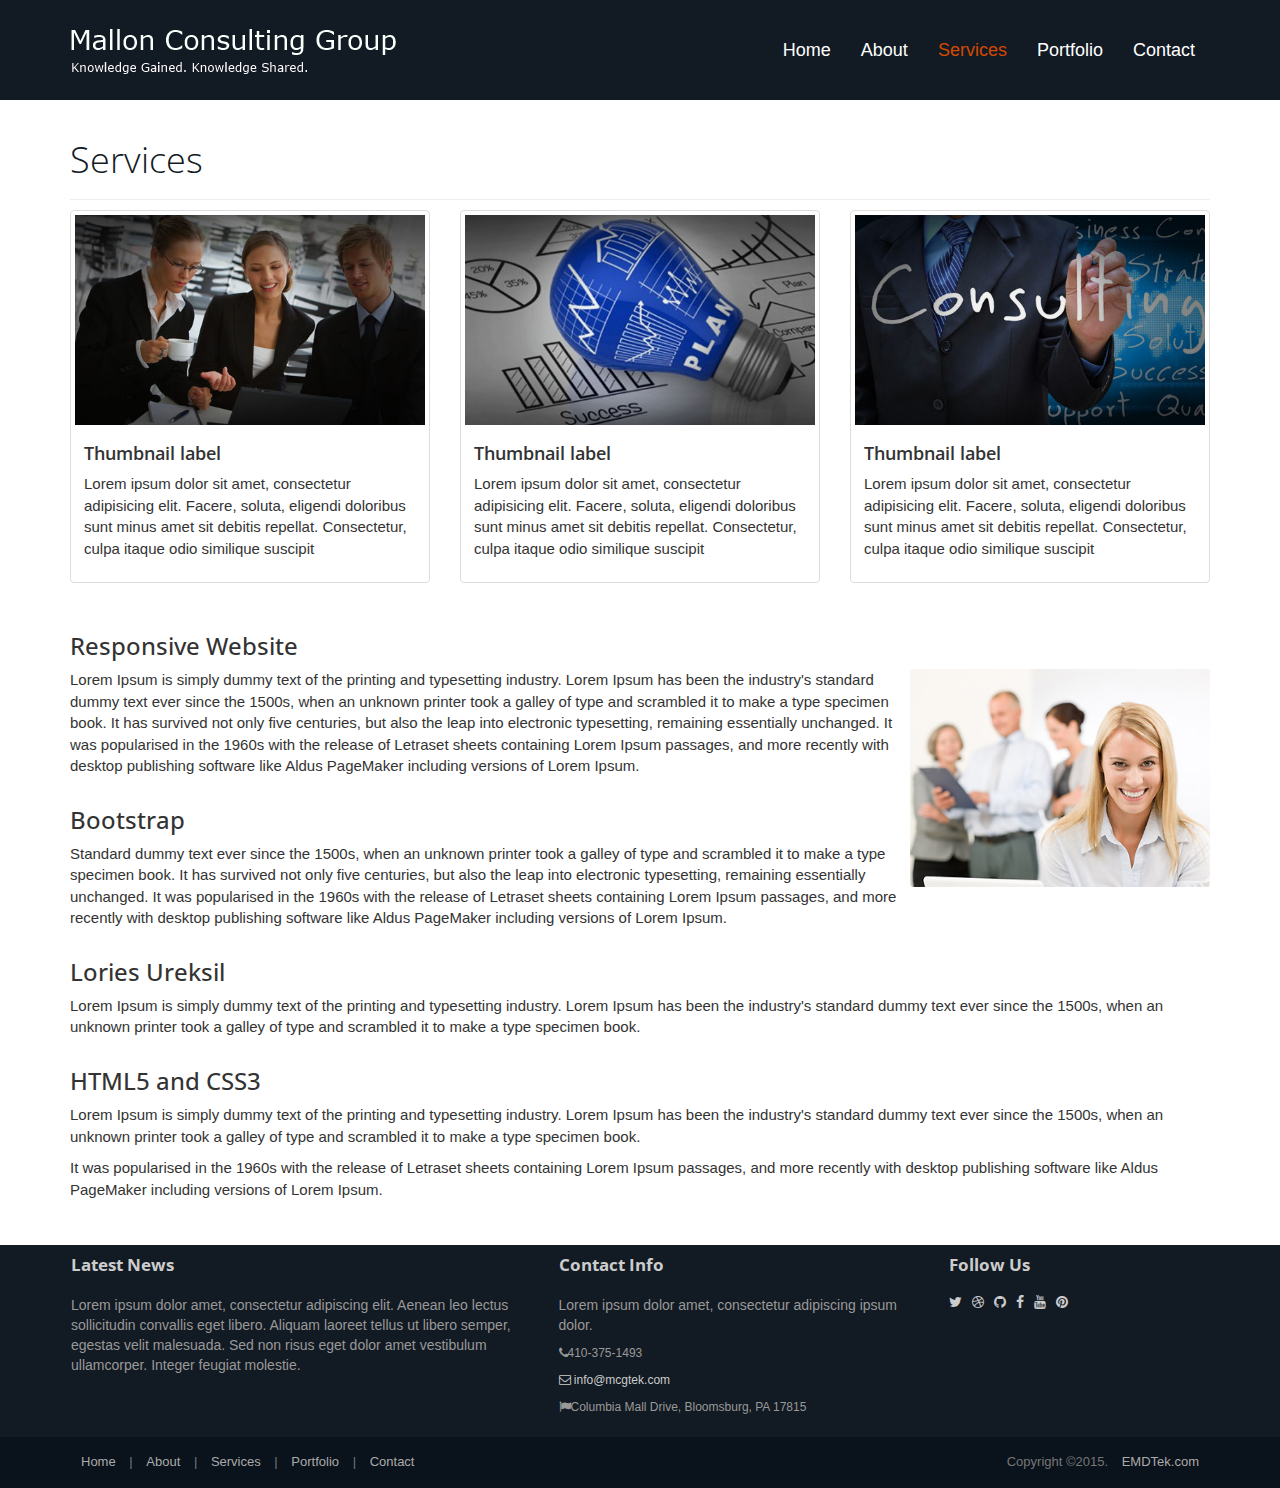
<file: EDMTekSite/services.html>
﻿<!DOCTYPE html>
<html lang="en">
<head>
    <meta charset="utf-8">
    <meta name="viewport" content="width=device-width, initial-scale=1.0">
    <meta name="description" content="Mallon Consulting Group">
    <title>About Mallon Consulting Group</title>
    <link rel="favicon" href="assets/images/favicon.png">
    <link rel="stylesheet" media="screen" href="http://fonts.googleapis.com/css?family=Open+Sans:300,400,700">
    <link rel="stylesheet" href="assets/css/bootstrap.min.css">
    <link rel="stylesheet" href="assets/css/font-awesome.min.css">
    <!-- Custom styles for our template -->
    <link rel="stylesheet" href="assets/css/bootstrap-theme.css" media="screen">
    <link rel="stylesheet" href="assets/css/style.css">
    <!-- HTML5 shim and Respond.js IE8 support of HTML5 elements and media queries -->
    <!--[if lt IE 9]>
    <script src="assets/js/html5shiv.js"></script>
    <script src="assets/js/respond.min.js"></script>
    <![endif]-->
</head>

<body>
    <!-- Fixed navbar -->
    <div class="navbar navbar-inverse navbar-fixed-top headroom">
        <div class="container">
            <div class="navbar-header">
                <!-- Button for smallest screens -->
                <button type="button" class="navbar-toggle" data-toggle="collapse" data-target=".navbar-collapse"><span class="icon-bar"></span> <span class="icon-bar"></span> <span class="icon-bar"></span> </button>
                <a class="navbar-brand" href="index.html"><img src="assets/images/logo.png" alt="Mallon Consulting Group"></a>
            </div>
            <div class="navbar-collapse collapse">
                <ul class="nav navbar-nav pull-right">
                    <li><a href="index.html">Home</a></li>
                    <li><a href="about.html">About</a></li>
                    <li class="active"><a href="services.html">Services</a></li>
                    <li><a href="portfolio.html">Portfolio</a></li>
                    <li><a href="contact.html">Contact</a></li>

                </ul>
            </div><!--/.nav-collapse -->
        </div>
    </div>
    <!-- /.navbar -->

    <header id="head" class="secondary"></header>
    <div class="container serviceslist">
        <div class="row">
            <div class="col-md-12">
                <header class="page-header">
                    <h1 class="page-title">Services</h1>
                </header>
            </div>
        </div>
        <div class="row">

            <div class="col-xs-18 col-sm-6 col-md-4">
                <div class="thumbnail">
                    <img src="assets/images/img1.jpg" alt="">
                    <div class="caption">
                        <h4>Thumbnail label</h4>
                        <p>Lorem ipsum dolor sit amet, consectetur adipisicing elit. Facere, soluta, eligendi doloribus sunt minus amet sit debitis repellat. Consectetur, culpa itaque odio similique suscipit</p>
                    </div>
                </div>
            </div>

            <div class="col-xs-18 col-sm-6 col-md-4">
                <div class="thumbnail">
                    <img src="assets/images/img3.jpg" alt="">
                    <div class="caption">
                        <h4>Thumbnail label</h4>
                        <p>Lorem ipsum dolor sit amet, consectetur adipisicing elit. Facere, soluta, eligendi doloribus sunt minus amet sit debitis repellat. Consectetur, culpa itaque odio similique suscipit</p>
                    </div>
                </div>
            </div>

            <div class="col-xs-18 col-sm-6 col-md-4">
                <div class="thumbnail">
                    <img src="assets/images/img4.jpg" alt="">
                    <div class="caption">
                        <h4>Thumbnail label</h4>
                        <p>Lorem ipsum dolor sit amet, consectetur adipisicing elit. Facere, soluta, eligendi doloribus sunt minus amet sit debitis repellat. Consectetur, culpa itaque odio similique suscipit</p>
                    </div>
                </div>
            </div>

        </div><!-- End row -->

    </div><!-- End container -->

    <div class="container">
        <div class="row">
            <!-- Article content -->
            <article class="col-sm-12 maincontent">
                <h3>Responsive Website</h3>
                <p><img src="assets/images/about.jpg" alt="" class="img-rounded pull-right" width="300"> Lorem Ipsum is simply dummy text of the printing and typesetting industry. Lorem Ipsum has been the industry's standard dummy text ever since the 1500s, when an unknown printer took a galley of type and scrambled it to make a type specimen book. It has survived not only five centuries, but also the leap into electronic typesetting, remaining essentially unchanged. It was popularised in the 1960s with the release of Letraset sheets containing Lorem Ipsum passages, and more recently with desktop publishing software like Aldus PageMaker including versions of Lorem Ipsum.</p>
                <h3>Bootstrap</h3>
                <p>Standard dummy text ever since the 1500s, when an unknown printer took a galley of type and scrambled it to make a type specimen book. It has survived not only five centuries, but also the leap into electronic typesetting, remaining essentially unchanged. It was popularised in the 1960s with the release of Letraset sheets containing Lorem Ipsum passages, and more recently with desktop publishing software like Aldus PageMaker including versions of Lorem Ipsum.</p>
                <h3>Lories Ureksil</h3>
                <p> Lorem Ipsum is simply dummy text of the printing and typesetting industry. Lorem Ipsum has been the industry's standard dummy text ever since the 1500s, when an unknown printer took a galley of type and scrambled it to make a type specimen book.</p>
                <h3>HTML5 and CSS3</h3>
                <p> Lorem Ipsum is simply dummy text of the printing and typesetting industry. Lorem Ipsum has been the industry's standard dummy text ever since the 1500s, when an unknown printer took a galley of type and scrambled it to make a type specimen book.</p>
                <p>It was popularised in the 1960s with the release of Letraset sheets containing Lorem Ipsum passages, and more recently with desktop publishing software like Aldus PageMaker including versions of Lorem Ipsum.</p>
            </article>
        </div>

    </div>
    <footer id="footer" class="top-space">

        <div class="footer1">
            <div class="container">
                <div class="row">
                    <div class="col-md-5 panel">
                        <h3 class="panel-title">Latest News</h3>
                        <div class="panel-body">
                            <p>Lorem ipsum dolor amet, consectetur adipiscing elit. Aenean leo lectus sollicitudin convallis eget libero. Aliquam laoreet tellus ut libero semper, egestas velit malesuada. Sed non risus eget dolor amet vestibulum ullamcorper. Integer feugiat molestie.</p>
                        </div>
                    </div>

                    <div class="col-md-4 panel contact">
                        <h3 class="panel-title">Contact Info</h3>
                            <div class="panel-body">
                                <p>Lorem ipsum dolor amet, consectetur adipiscing ipsum dolor.</p>
                                <ul>
                                    <li><i class="fa fa-phone"></i>410-375-1493</li>
                                    <li><a href="#"><i class="fa fa-envelope-o"></i> info@mcgtek.com</a></li>
                                    <li><i class="fa fa-flag"></i>Columbia Mall Drive, Bloomsburg, PA 17815</li>
                                </ul>
                            </div>
                    </div>

                    <div class="col-md-3 panel">
                        <h3 class="panel-title">Follow Us</h3>
                        <div class="panel-body">
                            <p class="follow-me-icons">
                                <a href=""><i class="fa fa-twitter fa-2"></i></a>
                                <a href=""><i class="fa fa-dribbble fa-2"></i></a>
                                <a href=""><i class="fa fa-github fa-2"></i></a>
                                <a href=""><i class="fa fa-facebook fa-2"></i></a>
                                <a href=""><i class="fa fa-youtube fa-2"></i></a>
                                <a href=""><i class="fa fa-pinterest fa-2"></i></a>
                            </p>
                        </div>
                    </div>

                </div> <!-- /row of panels -->
            </div>
        </div>

        <div class="footer2">
            <div class="container">
                <div class="row">

                    <div class="col-md-6 panel">
                        <div class="panel-body">
                            <p class="simplenav">
                                <a href="index.html">Home</a> |
                                <a href="about.html">About</a> |
                                <a href="services.html">Services</a> |
                                <a href="portfolio.html">Portfolio</a> |
                                <a href="contact.html">Contact</a>
                            </p>
                        </div>
                    </div>

                    <div class="col-md-6 panel">
                        <div class="panel-body">
                            <p class="text-right">
                                Copyright &copy;2015. <a href="http://EMDTek.com/" rel="develop">EMDTek.com</a>
                            </p>
                        </div>
                    </div>

                </div> <!-- /row of panels -->
            </div>
        </div>

    </footer>

    <!-- JavaScript libs are placed at the end of the document so the pages load faster -->
    <script src="http://ajax.googleapis.com/ajax/libs/jquery/1.10.2/jquery.min.js"></script>
    <script src="http://netdna.bootstrapcdn.com/bootstrap/3.0.0/js/bootstrap.min.js"></script>
    <script src="assets/js/headroom.min.js"></script>
    <script src="assets/js/jQuery.headroom.min.js"></script>
    <script src="assets/js/custom.js"></script>
</body>
</html>
</file>
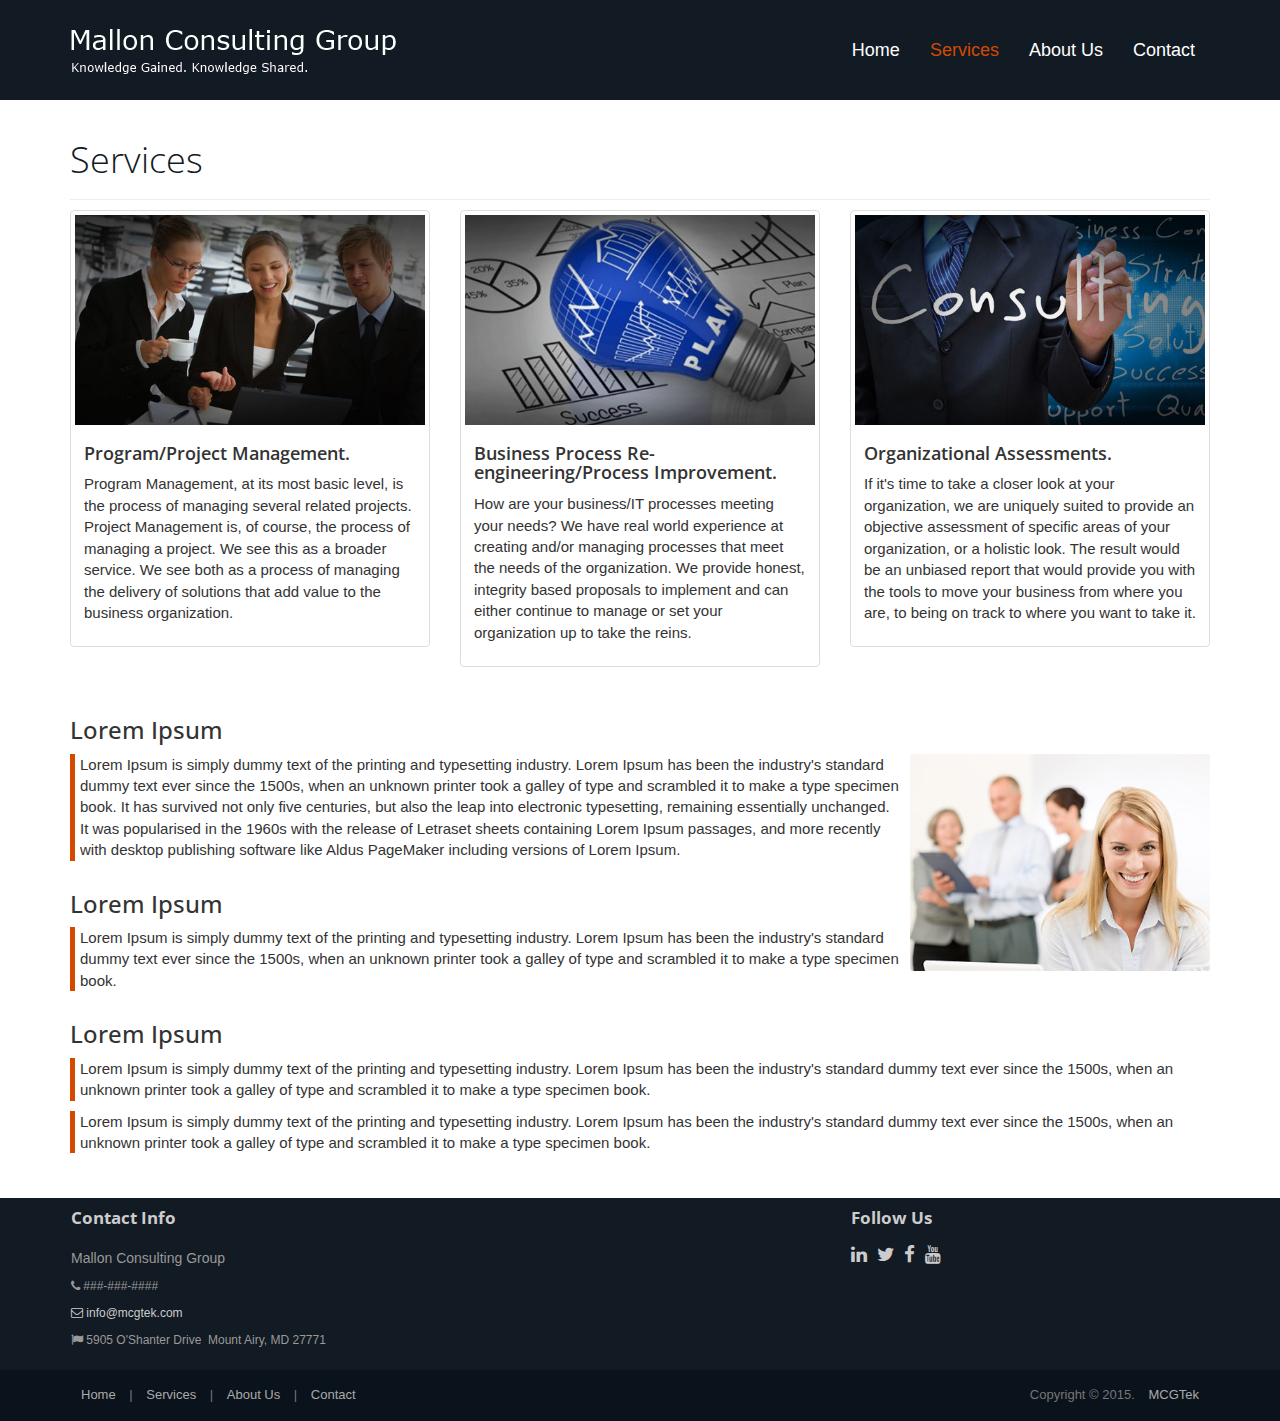
<file: EDMTekSite/servicesAlt.html>
﻿<!DOCTYPE html>
<html lang="en">
<head>
    <meta charset="utf-8">
    <meta name="viewport" content="width=device-width, initial-scale=1.0">
    <meta name="description" content="Mallon Consulting Group">
    <title>About Mallon Consulting Group</title>
    <link rel="favicon" href="assets/images/favicon.png">
    <link rel="stylesheet" media="screen" href="http://fonts.googleapis.com/css?family=Open+Sans:300,400,700">
    <link rel="stylesheet" href="assets/css/bootstrap.min.css">
    <link rel="stylesheet" href="assets/css/font-awesome.min.css">
    <!-- Custom styles for our template -->
    <link rel="stylesheet" href="assets/css/bootstrap-theme.css" media="screen">
    <link rel="stylesheet" href="assets/css/style.css">
    <!-- HTML5 shim and Respond.js IE8 support of HTML5 elements and media queries -->
    <!--[if lt IE 9]>
    <script src="assets/js/html5shiv.js"></script>
    <script src="assets/js/respond.min.js"></script>
    <![endif]-->
</head>

<body>
    <!-- Fixed navbar -->
    <div class="navbar navbar-inverse navbar-fixed-top headroom">
        <div class="container">
            <div class="navbar-header">
                <!-- Button for smallest screens -->
                <button type="button" class="navbar-toggle" data-toggle="collapse" data-target=".navbar-collapse"><span class="icon-bar"></span> <span class="icon-bar"></span> <span class="icon-bar"></span> </button>
                <a class="navbar-brand" href="index.html"><img src="assets/images/logo.png" alt="Mallon Consulting Group"></a>
            </div>
            <div class="navbar-collapse collapse">
                <ul class="nav navbar-nav pull-right">
                    <li><a href="index.html">Home</a></li>
                    <li class="active"><a href="services.html">Services</a></li>
                    <li><a href="about.html">About Us</a></li>
                    <li><a href="contact.html">Contact</a></li>

                </ul>
            </div><!--/.nav-collapse -->
        </div>
    </div>
    <!-- /.navbar -->

    <header id="head" class="secondary"></header>
    <div class="container serviceslist">
        <div class="row">
            <div class="col-md-12">
                <header class="page-header">
                    <h1 class="page-title">Services</h1>
                </header>
            </div>
        </div>
        <div class="row">

            <div class="col-xs-18 col-sm-6 col-md-4">
                <div class="thumbnail">
                    <img src="assets/images/img1.jpg" alt="">
                    <div class="caption">
                        <h4>Program/Project Management.</h4>
                        <p>Program Management, at its most basic level, is the process of managing several related projects. Project Management is, of course, the process of managing a project. We see this as a broader service. We see both as a process of managing the delivery of solutions that add value to the business organization.</p>
                    </div>
                </div>
            </div>

            <div class="col-xs-18 col-sm-6 col-md-4">
                <div class="thumbnail">
                    <img src="assets/images/img3.jpg" alt="">
                    <div class="caption">
                        <h4>Business Process Re-engineering/Process Improvement.</h4>
                        <p>How are your business/IT processes meeting your needs? We have real world experience at creating and/or managing processes that meet the needs of the organization. We provide honest, integrity based proposals to implement and can either continue to manage or set your organization up to take the reins.</p>
                    </div>
                </div>
            </div>

            <div class="col-xs-18 col-sm-6 col-md-4">
                <div class="thumbnail">
                    <img src="assets/images/img4.jpg" alt="">
                    <div class="caption">
                        <h4>Organizational Assessments.</h4>
                        <p>If it's time to take a closer look at your organization, we are uniquely suited to provide an objective assessment of specific areas of your organization, or a holistic look. The result would be an unbiased report that would provide you with the tools to move your business from where you are, to being on track to where you want to take it.</p>
                    </div>
                </div>
            </div>

        </div><!-- End row -->

    </div><!-- End container -->

    <div class="container">
        <div class="row">
            <!-- Article content -->
            <article class="col-sm-12 maincontent">
                <h3>Lorem Ipsum</h3>
                <p class="bar"><img src="assets/images/about.jpg" alt="" class="img-rounded pull-right" width="300"> Lorem Ipsum is simply dummy text of the printing and typesetting industry. Lorem Ipsum has been the industry's standard dummy text ever since the 1500s, when an unknown printer took a galley of type and scrambled it to make a type specimen book. It has survived not only five centuries, but also the leap into electronic typesetting, remaining essentially unchanged. It was popularised in the 1960s with the release of Letraset sheets containing Lorem Ipsum passages, and more recently with desktop publishing software like Aldus PageMaker including versions of Lorem Ipsum.</p>
                <h3>Lorem Ipsum</h3>
                <p class="bar">Lorem Ipsum is simply dummy text of the printing and typesetting industry. Lorem Ipsum has been the industry's standard dummy text ever since the 1500s, when an unknown printer took a galley of type and scrambled it to make a type specimen book.</p>
                <h3>Lorem Ipsum</h3>
                <p class="bar">Lorem Ipsum is simply dummy text of the printing and typesetting industry. Lorem Ipsum has been the industry's standard dummy text ever since the 1500s, when an unknown printer took a galley of type and scrambled it to make a type specimen book.</p>
                <p class="bar">Lorem Ipsum is simply dummy text of the printing and typesetting industry. Lorem Ipsum has been the industry's standard dummy text ever since the 1500s, when an unknown printer took a galley of type and scrambled it to make a type specimen book.</p>
            </article>
        </div>

    </div>
    <footer id="footer" class="top-space">
        <div class="footer1">
            <div class="container">
                <div class="row">
                    <div class="col-md-8 panel contact">
                        <h3 class="panel-title">Contact Info</h3>
                        <div class="panel-body">
                            <p>Mallon Consulting Group</p>
                            <ul>
                                <li><i class="fa fa-phone"></i>&nbsp;###-###-####</li>
                                <li><a href="mailto:info@mcgtek.com"><i class="fa fa-envelope-o"></i>&nbsp;info@mcgtek.com</a></li>
                                <li><i class="fa fa-flag"></i>&nbsp;5905 O'Shanter Drive&nbsp;&nbsp;Mount Airy, MD  27771</li>
                            </ul>
                        </div>
                    </div>
                    <div class="col-md-4 panel">
                        <h3 class="panel-title">Follow Us</h3>
                        <div class="panel-body">
                            <p class="follow-me-icons">
                                <a href=""><i class="fa fa-linkedin fa-lg"></i></a>
                                <a href=""><i class="fa fa-twitter fa-lg"></i></a>
                                <a href=""><i class="fa fa-facebook fa-lg"></i></a>
                                <a href=""><i class="fa fa-youtube fa-lg"></i></a>
                            </p>
                        </div>
                    </div>
                </div>
                <!-- /row of panels -->
            </div>
        </div>
        <div class="footer2">
            <div class="container">
                <div class="row">
                    <div class="col-md-6 panel">
                        <div class="panel-body">
                            <p class="simplenav">
                                <a href="index.html">Home</a> |
                                <a href="services.html">Services</a> |
                                <a href="about.html">About Us</a> |
                                <a href="contact.html">Contact</a>
                            </p>
                        </div>
                    </div>
                    <div class="col-md-6 panel">
                        <div class="panel-body">
                            <p class="text-right">Copyright &copy; 2015. <a href="http://mcgtek.com/" rel="develop">MCGTek</a></p>
                        </div>
                    </div>
                </div>
                <!-- /row of panels -->
            </div>
        </div>
    </footer>

    <!-- JavaScript libs are placed at the end of the document so the pages load faster -->
    <script src="http://ajax.googleapis.com/ajax/libs/jquery/1.10.2/jquery.min.js"></script>
    <script src="http://netdna.bootstrapcdn.com/bootstrap/3.0.0/js/bootstrap.min.js"></script>
    <script src="assets/js/headroom.min.js"></script>
    <script src="assets/js/jQuery.headroom.min.js"></script>
    <script src="assets/js/custom.js"></script>
</body>
</html>
</file>
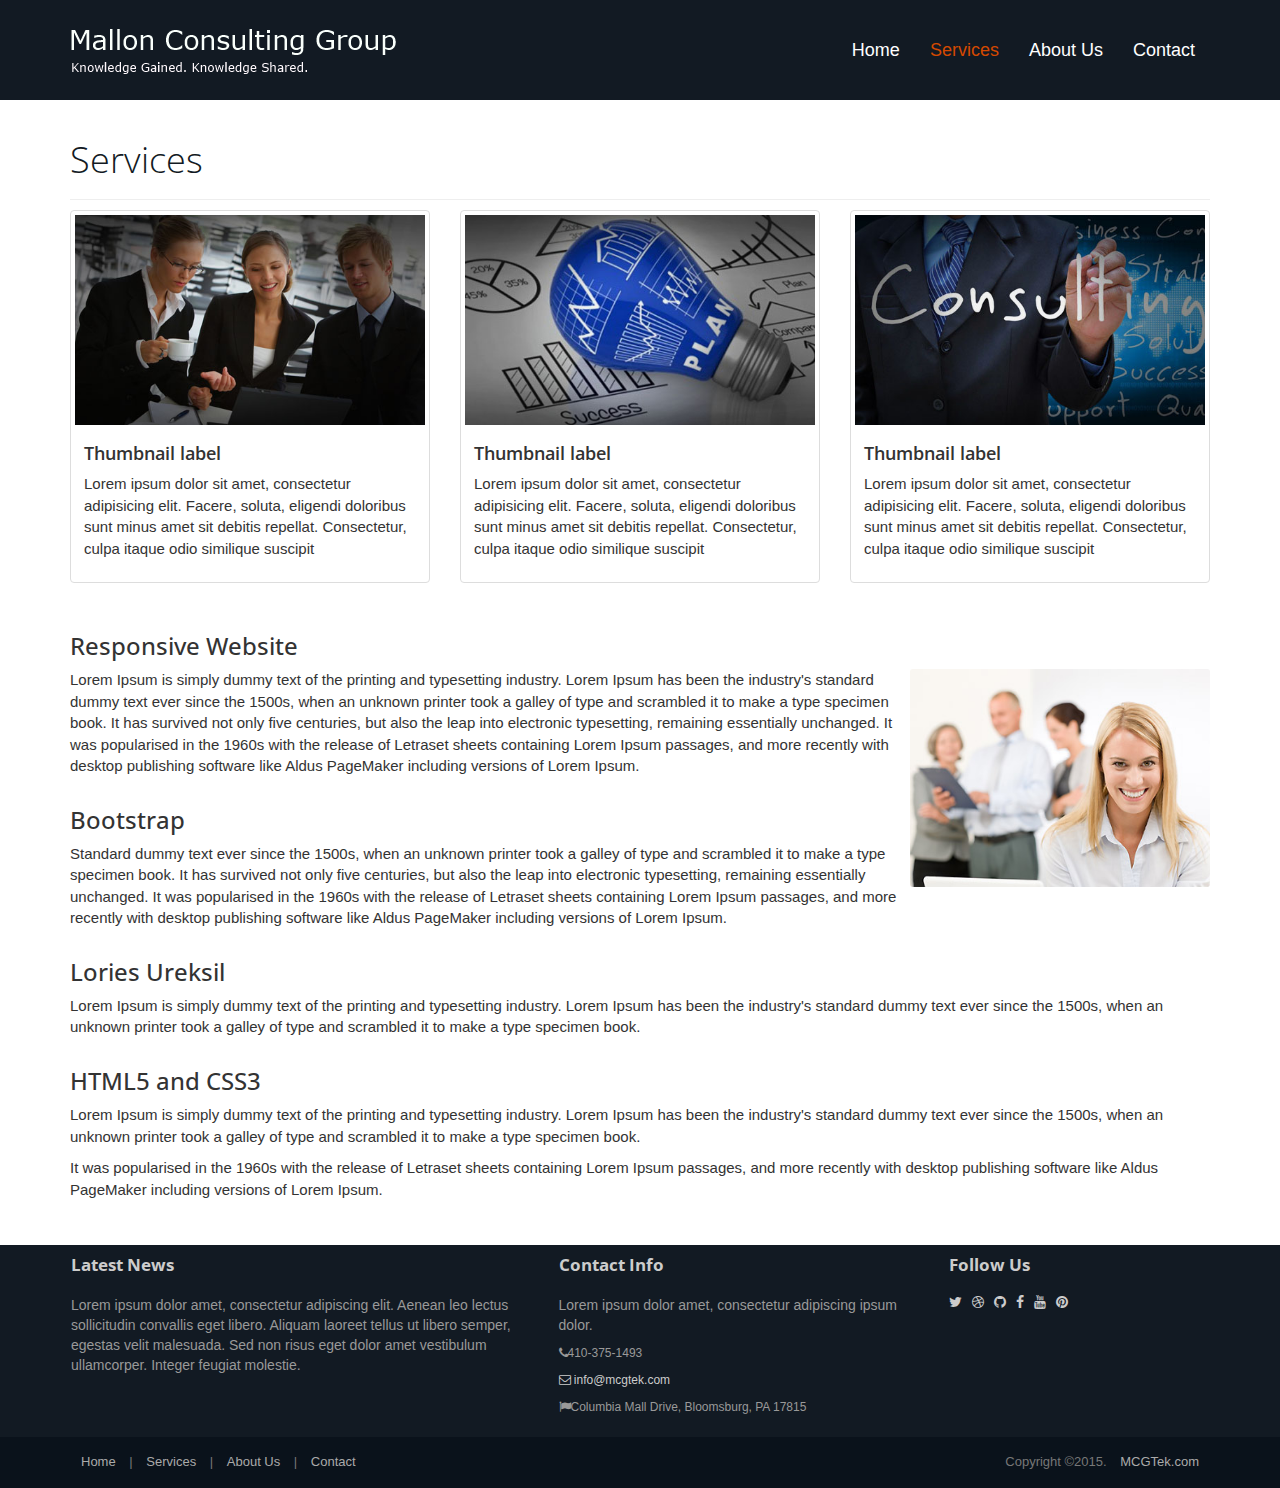
<file: EDMTekSite/servicesCopy.html>
﻿<!DOCTYPE html>
<html lang="en">
<head>
    <meta charset="utf-8">
    <meta name="viewport" content="width=device-width, initial-scale=1.0">
    <meta name="description" content="Mallon Consulting Group">
    <title>About Mallon Consulting Group</title>
    <link rel="favicon" href="assets/images/favicon.png">
    <link rel="stylesheet" media="screen" href="http://fonts.googleapis.com/css?family=Open+Sans:300,400,700">
    <link rel="stylesheet" href="assets/css/bootstrap.min.css">
    <link rel="stylesheet" href="assets/css/font-awesome.min.css">
    <!-- Custom styles for our template -->
    <link rel="stylesheet" href="assets/css/bootstrap-theme.css" media="screen">
    <link rel="stylesheet" href="assets/css/style.css">
    <!-- HTML5 shim and Respond.js IE8 support of HTML5 elements and media queries -->
    <!--[if lt IE 9]>
    <script src="assets/js/html5shiv.js"></script>
    <script src="assets/js/respond.min.js"></script>
    <![endif]-->
</head>

<body>
    <!-- Fixed navbar -->
    <div class="navbar navbar-inverse navbar-fixed-top headroom">
        <div class="container">
            <div class="navbar-header">
                <!-- Button for smallest screens -->
                <button type="button" class="navbar-toggle" data-toggle="collapse" data-target=".navbar-collapse"><span class="icon-bar"></span> <span class="icon-bar"></span> <span class="icon-bar"></span> </button>
                <a class="navbar-brand" href="index.html"><img src="assets/images/logo.png" alt="Mallon Consulting Group"></a>
            </div>
            <div class="navbar-collapse collapse">
                <ul class="nav navbar-nav pull-right">
                    <li><a href="index.html">Home</a></li>
                    <li class="active"><a href="services.html">Services</a></li>
                    <li><a href="about.html">About Us</a></li>
                    <li><a href="contact.html">Contact</a></li>

                </ul>
            </div><!--/.nav-collapse -->
        </div>
    </div>
    <!-- /.navbar -->

    <header id="head" class="secondary"></header>
    <div class="container serviceslist">
        <div class="row">
            <div class="col-md-12">
                <header class="page-header">
                    <h1 class="page-title">Services</h1>
                </header>
            </div>
        </div>
        <div class="row">

            <div class="col-xs-18 col-sm-6 col-md-4">
                <div class="thumbnail">
                    <img src="assets/images/img1.jpg" alt="">
                    <div class="caption">
                        <h4>Thumbnail label</h4>
                        <p>Lorem ipsum dolor sit amet, consectetur adipisicing elit. Facere, soluta, eligendi doloribus sunt minus amet sit debitis repellat. Consectetur, culpa itaque odio similique suscipit</p>
                    </div>
                </div>
            </div>

            <div class="col-xs-18 col-sm-6 col-md-4">
                <div class="thumbnail">
                    <img src="assets/images/img3.jpg" alt="">
                    <div class="caption">
                        <h4>Thumbnail label</h4>
                        <p>Lorem ipsum dolor sit amet, consectetur adipisicing elit. Facere, soluta, eligendi doloribus sunt minus amet sit debitis repellat. Consectetur, culpa itaque odio similique suscipit</p>
                    </div>
                </div>
            </div>

            <div class="col-xs-18 col-sm-6 col-md-4">
                <div class="thumbnail">
                    <img src="assets/images/img4.jpg" alt="">
                    <div class="caption">
                        <h4>Thumbnail label</h4>
                        <p>Lorem ipsum dolor sit amet, consectetur adipisicing elit. Facere, soluta, eligendi doloribus sunt minus amet sit debitis repellat. Consectetur, culpa itaque odio similique suscipit</p>
                    </div>
                </div>
            </div>

        </div><!-- End row -->

    </div><!-- End container -->

    <div class="container">
        <div class="row">
            <!-- Article content -->
            <article class="col-sm-12 maincontent">
                <h3>Responsive Website</h3>
                <p><img src="assets/images/about.jpg" alt="" class="img-rounded pull-right" width="300"> Lorem Ipsum is simply dummy text of the printing and typesetting industry. Lorem Ipsum has been the industry's standard dummy text ever since the 1500s, when an unknown printer took a galley of type and scrambled it to make a type specimen book. It has survived not only five centuries, but also the leap into electronic typesetting, remaining essentially unchanged. It was popularised in the 1960s with the release of Letraset sheets containing Lorem Ipsum passages, and more recently with desktop publishing software like Aldus PageMaker including versions of Lorem Ipsum.</p>
                <h3>Bootstrap</h3>
                <p>Standard dummy text ever since the 1500s, when an unknown printer took a galley of type and scrambled it to make a type specimen book. It has survived not only five centuries, but also the leap into electronic typesetting, remaining essentially unchanged. It was popularised in the 1960s with the release of Letraset sheets containing Lorem Ipsum passages, and more recently with desktop publishing software like Aldus PageMaker including versions of Lorem Ipsum.</p>
                <h3>Lories Ureksil</h3>
                <p> Lorem Ipsum is simply dummy text of the printing and typesetting industry. Lorem Ipsum has been the industry's standard dummy text ever since the 1500s, when an unknown printer took a galley of type and scrambled it to make a type specimen book.</p>
                <h3>HTML5 and CSS3</h3>
                <p> Lorem Ipsum is simply dummy text of the printing and typesetting industry. Lorem Ipsum has been the industry's standard dummy text ever since the 1500s, when an unknown printer took a galley of type and scrambled it to make a type specimen book.</p>
                <p>It was popularised in the 1960s with the release of Letraset sheets containing Lorem Ipsum passages, and more recently with desktop publishing software like Aldus PageMaker including versions of Lorem Ipsum.</p>
            </article>
        </div>

    </div>
    <footer id="footer" class="top-space">

        <div class="footer1">
            <div class="container">
                <div class="row">
                    <div class="col-md-5 panel">
                        <h3 class="panel-title">Latest News</h3>
                        <div class="panel-body">
                            <p>Lorem ipsum dolor amet, consectetur adipiscing elit. Aenean leo lectus sollicitudin convallis eget libero. Aliquam laoreet tellus ut libero semper, egestas velit malesuada. Sed non risus eget dolor amet vestibulum ullamcorper. Integer feugiat molestie.</p>
                        </div>
                    </div>

                    <div class="col-md-4 panel contact">
                        <h3 class="panel-title">Contact Info</h3>
                            <div class="panel-body">
                                <p>Lorem ipsum dolor amet, consectetur adipiscing ipsum dolor.</p>
                                <ul>
                                    <li><i class="fa fa-phone"></i>410-375-1493</li>
                                    <li><a href="#"><i class="fa fa-envelope-o"></i> info@mcgtek.com</a></li>
                                    <li><i class="fa fa-flag"></i>Columbia Mall Drive, Bloomsburg, PA 17815</li>
                                </ul>
                            </div>
                    </div>

                    <div class="col-md-3 panel">
                        <h3 class="panel-title">Follow Us</h3>
                        <div class="panel-body">
                            <p class="follow-me-icons">
                                <a href=""><i class="fa fa-twitter fa-2"></i></a>
                                <a href=""><i class="fa fa-dribbble fa-2"></i></a>
                                <a href=""><i class="fa fa-github fa-2"></i></a>
                                <a href=""><i class="fa fa-facebook fa-2"></i></a>
                                <a href=""><i class="fa fa-youtube fa-2"></i></a>
                                <a href=""><i class="fa fa-pinterest fa-2"></i></a>
                            </p>
                        </div>
                    </div>

                </div> <!-- /row of panels -->
            </div>
        </div>

        <div class="footer2">
            <div class="container">
                <div class="row">

                    <div class="col-md-6 panel">
                        <div class="panel-body">
                            <p class="simplenav">
                                <a href="index.html">Home</a> |
                                <a href="services.html">Services</a> |
                                <a href="about.html">About Us</a> |
                                <a href="contact.html">Contact</a>
                            </p>
                        </div>
                    </div>

                    <div class="col-md-6 panel">
                        <div class="panel-body">
                            <p class="text-right">
                                Copyright &copy;2015. <a href="http://mcgtek.com/" rel="develop">MCGTek.com</a>
                            </p>
                        </div>
                    </div>

                </div> <!-- /row of panels -->
            </div>
        </div>

    </footer>

    <!-- JavaScript libs are placed at the end of the document so the pages load faster -->
    <script src="http://ajax.googleapis.com/ajax/libs/jquery/1.10.2/jquery.min.js"></script>
    <script src="http://netdna.bootstrapcdn.com/bootstrap/3.0.0/js/bootstrap.min.js"></script>
    <script src="assets/js/headroom.min.js"></script>
    <script src="assets/js/jQuery.headroom.min.js"></script>
    <script src="assets/js/custom.js"></script>
</body>
</html>
</file>
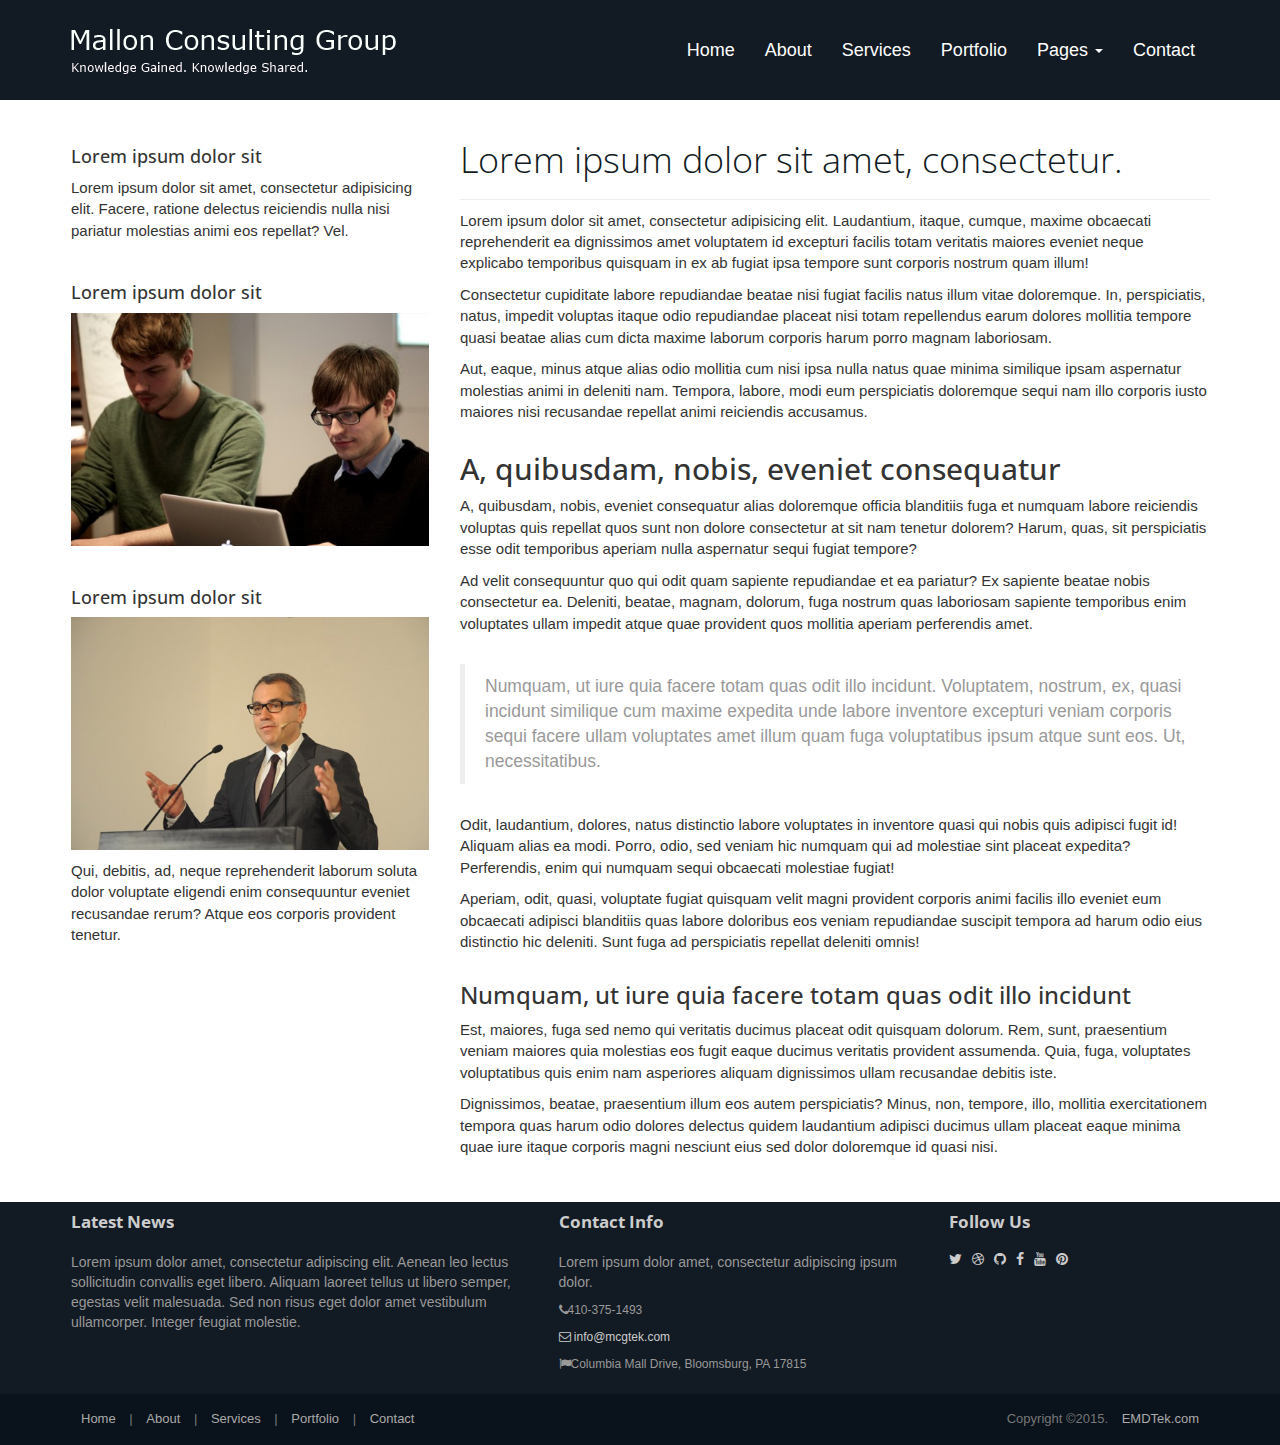
<file: EDMTekSite/sidebar-left.html>
﻿<!DOCTYPE html>
<html lang="en">
<head>
	<meta charset="utf-8">
	<meta name="viewport" content="width=device-width, initial-scale=1.0">
	<meta name="description" content="">
	
	<title>Mallon Consulting Group</title>

	<link rel="shortcut icon" href="assets/images/favicon.png">
	
	<link rel="stylesheet" media="screen" href="http://fonts.googleapis.com/css?family=Open+Sans:300,400,700">
	<link rel="stylesheet" href="assets/css/bootstrap.min.css">
	<link rel="stylesheet" href="assets/css/font-awesome.min.css">

	<!-- Custom styles for our template -->
	<link rel="stylesheet" href="assets/css/bootstrap-theme.css" media="screen" >
	<link rel="stylesheet" href="assets/css/style.css">

	<!-- HTML5 shim and Respond.js IE8 support of HTML5 elements and media queries -->
	<!--[if lt IE 9]>
	<script src="assets/js/html5shiv.js"></script>
	<script src="assets/js/respond.min.js"></script>
	<![endif]-->
</head>

<body>
	<!-- Fixed navbar -->
	<div class="navbar navbar-inverse navbar-fixed-top headroom" >
		<div class="container">
			<div class="navbar-header">
				<!-- Button for smallest screens -->
				<button type="button" class="navbar-toggle" data-toggle="collapse" data-target=".navbar-collapse"><span class="icon-bar"></span> <span class="icon-bar"></span> <span class="icon-bar"></span> </button>
				<a class="navbar-brand" href="index.html"><img src="assets/images/logo.png" alt="Mallon Consulting Group"></a>
			</div>
			<div class="navbar-collapse collapse">
				<ul class="nav navbar-nav pull-right">
					<li><a href="index.html">Home</a></li>
					<li><a href="about.html">About</a></li><li><a href="services.html">Services</a></li><li><a href="portfolio.html">Portfolio</a></li>
					<li class="dropdown">
						<a href="#" class="dropdown-toggle" data-toggle="dropdown">Pages <b class="caret"></b></a>
						<ul class="dropdown-menu">
							<li><a href="sidebar-right.html">Right Sidebar</a></li>
							<li><a href="#">Dummy Link1</a></li>
							<li><a href="#">Dummy Link2</a></li>
							<li><a href="#">Dummy Link3</a></li>
						</ul>
					</li>
					<li><a href="contact.html">Contact</a></li>
					
				</ul>
			</div><!--/.nav-collapse -->
		</div>
	</div> 
	<!-- /.navbar -->

	<header id="head" class="secondary"></header>

	<!-- container -->
	<div class="container"> 

		<div class="row">
			
			<!-- Sidebar -->
			<aside class="col-md-4 sidebar sidebar-left">

				<div class="row panel">
					<div class="col-xs-12">
						<h4>Lorem ipsum dolor sit</h4>
						<p>Lorem ipsum dolor sit amet, consectetur adipisicing elit. Facere, ratione delectus reiciendis nulla nisi pariatur molestias animi eos repellat? Vel.</p>
					</div>
				</div>
				<div class="row panel">
					<div class="col-xs-12">
						<h4>Lorem ipsum dolor sit</h4>
						<p><img src="assets/images/1.jpg" alt=""></p>
					</div>
				</div>
				<div class="row panel">
					<div class="col-xs-12">
						<h4>Lorem ipsum dolor sit</h4>
						<p><img src="assets/images/2.jpg" alt=""></p>
						<p>Qui, debitis, ad, neque reprehenderit laborum soluta dolor voluptate eligendi enim consequuntur eveniet recusandae rerum? Atque eos corporis provident tenetur.</p>
					</div>
				</div>

			</aside>
			<!-- /Sidebar -->

			<!-- Article main content -->
			<article class="col-md-8 maincontent">
				<header class="page-header">
					<h1 class="page-title">Lorem ipsum dolor sit amet, consectetur.</h1>
				</header>
				<p>Lorem ipsum dolor sit amet, consectetur adipisicing elit. Laudantium, itaque, cumque, maxime obcaecati reprehenderit ea dignissimos amet voluptatem id excepturi facilis totam veritatis maiores eveniet neque explicabo temporibus quisquam in ex ab fugiat ipsa tempore sunt corporis nostrum quam illum!</p>
				<p>Consectetur cupiditate labore repudiandae beatae nisi fugiat facilis natus illum vitae doloremque. In, perspiciatis, natus, impedit voluptas itaque odio repudiandae placeat nisi totam repellendus earum dolores mollitia tempore quasi beatae alias cum dicta maxime laborum corporis harum porro magnam laboriosam.</p>
				<p>Aut, eaque, minus atque alias odio mollitia cum nisi ipsa nulla natus quae minima similique ipsam aspernatur molestias animi in deleniti nam. Tempora, labore, modi eum perspiciatis doloremque sequi nam illo corporis iusto maiores nisi recusandae repellat animi reiciendis accusamus.</p>

				<h2>A, quibusdam, nobis, eveniet consequatur</h2>
				<p>A, quibusdam, nobis, eveniet consequatur alias doloremque officia blanditiis fuga et numquam labore reiciendis voluptas quis repellat quos sunt non dolore consectetur at sit nam tenetur dolorem? Harum, quas, sit perspiciatis esse odit temporibus aperiam nulla aspernatur sequi fugiat tempore?</p>
				<p>Ad velit consequuntur quo qui odit quam sapiente repudiandae et ea pariatur? Ex sapiente beatae nobis consectetur ea. Deleniti, beatae, magnam, dolorum, fuga nostrum quas laboriosam sapiente temporibus enim voluptates ullam impedit atque quae provident quos mollitia aperiam perferendis amet.</p>

				<blockquote>Numquam, ut iure quia facere totam quas odit illo incidunt. Voluptatem, nostrum, ex, quasi incidunt similique cum maxime expedita unde labore inventore excepturi veniam corporis sequi facere ullam voluptates amet illum quam fuga voluptatibus ipsum atque sunt eos. Ut, necessitatibus.</blockquote>
				<p>Odit, laudantium, dolores, natus distinctio labore voluptates in inventore quasi qui nobis quis adipisci fugit id! Aliquam alias ea modi. Porro, odio, sed veniam hic numquam qui ad molestiae sint placeat expedita? Perferendis, enim qui numquam sequi obcaecati molestiae fugiat!</p>
				<p>Aperiam, odit, quasi, voluptate fugiat quisquam velit magni provident corporis animi facilis illo eveniet eum obcaecati adipisci blanditiis quas labore doloribus eos veniam repudiandae suscipit tempora ad harum odio eius distinctio hic deleniti. Sunt fuga ad perspiciatis repellat deleniti omnis!</p>

				<h3>Numquam, ut iure quia facere totam quas odit illo incidunt</h3>
				<p>Est, maiores, fuga sed nemo qui veritatis ducimus placeat odit quisquam dolorum. Rem, sunt, praesentium veniam maiores quia molestias eos fugit eaque ducimus veritatis provident assumenda. Quia, fuga, voluptates voluptatibus quis enim nam asperiores aliquam dignissimos ullam recusandae debitis iste.</p>
				<p>Dignissimos, beatae, praesentium illum eos autem perspiciatis? Minus, non, tempore, illo, mollitia exercitationem tempora quas harum odio dolores delectus quidem laudantium adipisci ducimus ullam placeat eaque minima quae iure itaque corporis magni nesciunt eius sed dolor doloremque id quasi nisi.</p>
			</article>
			<!-- /Article -->

		</div>
	</div>	<!-- /container -->
	
	<footer id="footer" class="top-space">

		<div class="footer1">
			<div class="container">
				<div class="row">
					<div class="col-md-5 panel">
						<h3 class="panel-title">Latest News</h3>
						<div class="panel-body">
							<p>Lorem ipsum dolor amet, consectetur adipiscing elit. Aenean leo lectus sollicitudin convallis eget libero. Aliquam laoreet tellus ut libero semper, egestas velit malesuada. Sed non risus eget dolor amet vestibulum ullamcorper. Integer feugiat molestie.</p> 
						</div>
					</div>

					<div class="col-md-4 panel contact"> 
						<h3 class="panel-title">Contact Info</h3>
						<div class="panel-body">
						<p>Lorem ipsum dolor amet, consectetur adipiscing ipsum dolor.</p>
						<ul>
						  <li><i class="fa fa-phone"></i>410-375-1493</li>
						  <li><a href="#"><i class="fa fa-envelope-o"></i> info@mcgtek.com</a></li>
						  <li><i class="fa fa-flag"></i>Columbia Mall Drive, Bloomsburg, PA 17815</li>
						</ul> 
						</div>
					</div>

					<div class="col-md-3 panel">
						<h3 class="panel-title">Follow Us</h3>
						<div class="panel-body">
							<p class="follow-me-icons">
								<a href=""><i class="fa fa-twitter fa-2"></i></a>
								<a href=""><i class="fa fa-dribbble fa-2"></i></a>
								<a href=""><i class="fa fa-github fa-2"></i></a>
								<a href=""><i class="fa fa-facebook fa-2"></i></a>
								<a href=""><i class="fa fa-youtube fa-2"></i></a>
								<a href=""><i class="fa fa-pinterest fa-2"></i></a>
							</p>	
						</div>
					</div>
			
				</div> <!-- /row of panels -->
			</div>
		</div>

		<div class="footer2">
			<div class="container">
				<div class="row">
					
					<div class="col-md-6 panel">
						<div class="panel-body">
							<p class="simplenav">
								<a href="index.html">Home</a> | 
								<a href="about.html">About</a> |
								<a href="services.html">Services</a> |
								<a href="portfolio.html">Portfolio</a> |
								<a href="contact.html">Contact</a> 
							</p>
						</div>
					</div>

					<div class="col-md-6 panel">
						<div class="panel-body">
							<p class="text-right">
								Copyright &copy;2015. <a href="http://EMDTek.com/" rel="develop">EMDTek.com</a> 
							</p>
						</div>
					</div>

				</div> <!-- /row of panels -->
			</div>
		</div>

	</footer>	

	<!-- JavaScript libs are placed at the end of the document so the pages load faster -->
	<script src="http://ajax.googleapis.com/ajax/libs/jquery/1.10.2/jquery.min.js"></script>
	<script src="http://netdna.bootstrapcdn.com/bootstrap/3.0.0/js/bootstrap.min.js"></script>
	<script src="assets/js/headroom.min.js"></script>
	<script src="assets/js/jQuery.headroom.min.js"></script>
	<script src="assets/js/custom.js"></script>
</body>
</html>
</file>
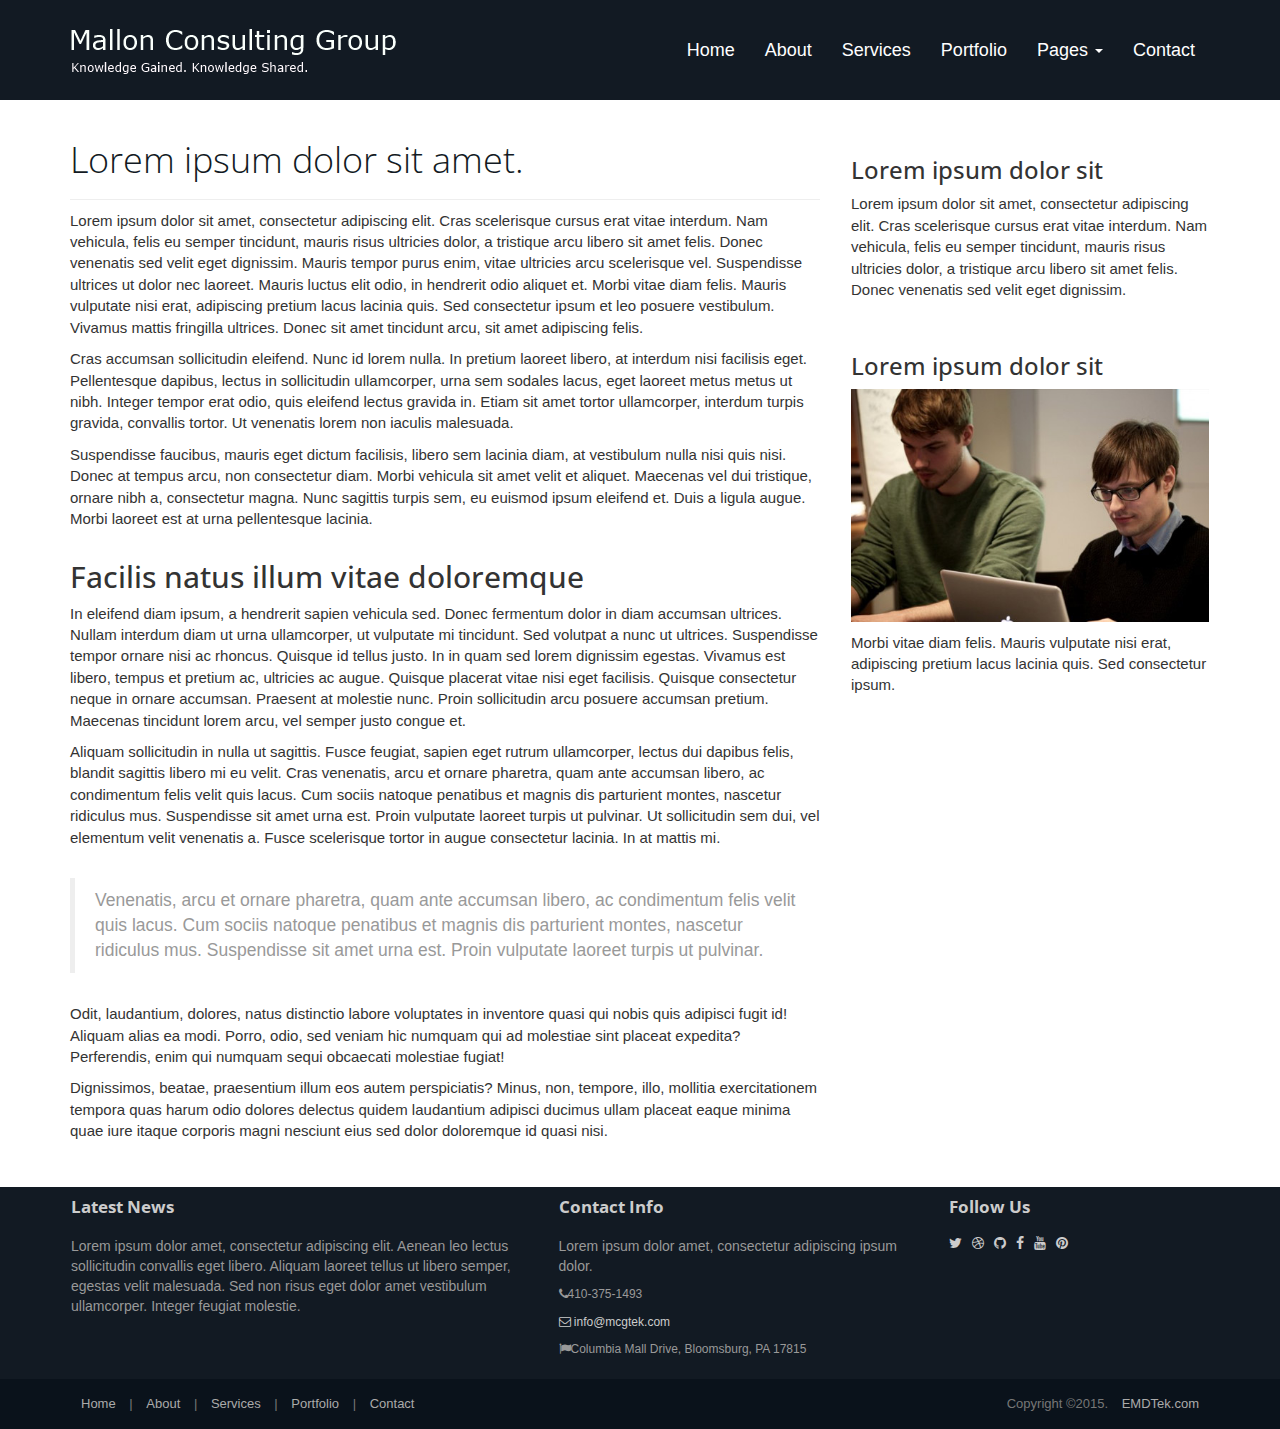
<file: EDMTekSite/sidebar-right.html>
﻿<!DOCTYPE html>
<html lang="en">
<head>
	<meta charset="utf-8">
	<meta name="viewport" content="width=device-width, initial-scale=1.0">
	<meta name="description" content="Mallon Consulting Group">
	<title>Mallon Consulting Group</title>
	<link rel="favicon" href="assets/images/favicon.png">	
	<link rel="stylesheet" media="screen" href="http://fonts.googleapis.com/css?family=Open+Sans:300,400,700">
	<link rel="stylesheet" href="assets/css/bootstrap.min.css">
	<link rel="stylesheet" href="assets/css/font-awesome.min.css">
	<!-- Custom styles-->
	<link rel="stylesheet" href="assets/css/bootstrap-theme.css" media="screen" >
	<link rel="stylesheet" href="assets/css/style.css">
	<!-- HTML5 shim and Respond.js IE8 support of HTML5 elements and media queries -->
	<!--[if lt IE 9]>
	<script src="assets/js/html5shiv.js"></script>
	<script src="assets/js/respond.min.js"></script>
	<![endif]-->
</head>

<body>
	<!-- Fixed navbar -->
	<div class="navbar navbar-inverse navbar-fixed-top headroom" >
		<div class="container">
			<div class="navbar-header">
				<!-- Button for smallest screens -->
				<button type="button" class="navbar-toggle" data-toggle="collapse" data-target=".navbar-collapse"><span class="icon-bar"></span> <span class="icon-bar"></span> <span class="icon-bar"></span> </button>
				<a class="navbar-brand" href="index.html"><img src="assets/images/logo.png" alt="Mallon Consulting Group"></a>
			</div>
			<div class="navbar-collapse collapse">
				<ul class="nav navbar-nav pull-right">
					<li><a href="index.html">Home</a></li>
					<li><a href="about.html">About</a></li><li><a href="services.html">Services</a></li><li><a href="portfolio.html">Portfolio</a></li>
					<li class="dropdown">
						<a href="#" class="dropdown-toggle" data-toggle="dropdown">Pages <b class="caret"></b></a>
						<ul class="dropdown-menu">
							<li><a href="sidebar-right.html">Right Sidebar</a></li>
							<li><a href="#">Dummy Link1</a></li>
							<li><a href="#">Dummy Link2</a></li>
							<li><a href="#">Dummy Link3</a></li>
						</ul>
					</li>
					<li><a href="contact.html">Contact</a></li>
					
				</ul>
			</div><!--/.nav-collapse -->
		</div>
	</div> 
	<!-- /.navbar -->

	<header id="head" class="secondary"></header>

	<!-- container -->
	<div class="container"> 

		<div class="row">
			
			<!-- Article main content -->
			<article class="col-md-8 maincontent">
				<header class="page-header">
					<h1 class="page-title">Lorem ipsum dolor sit amet.</h1>
				</header>
				<p>Lorem ipsum dolor sit amet, consectetur adipiscing elit. Cras scelerisque cursus erat vitae interdum. Nam vehicula, felis eu semper tincidunt, mauris risus ultricies dolor, a tristique arcu libero sit amet felis. Donec venenatis sed velit eget dignissim. Mauris tempor purus enim, vitae ultricies arcu scelerisque vel. Suspendisse ultrices ut dolor nec laoreet. Mauris luctus elit odio, in hendrerit odio aliquet et. Morbi vitae diam felis. Mauris vulputate nisi erat, adipiscing pretium lacus lacinia quis. Sed consectetur ipsum et leo posuere vestibulum. Vivamus mattis fringilla ultrices. Donec sit amet tincidunt arcu, sit amet adipiscing felis.</p>

				<p>Cras accumsan sollicitudin eleifend. Nunc id lorem nulla. In pretium laoreet libero, at interdum nisi facilisis eget. Pellentesque dapibus, lectus in sollicitudin ullamcorper, urna sem sodales lacus, eget laoreet metus metus ut nibh. Integer tempor erat odio, quis eleifend lectus gravida in. Etiam sit amet tortor ullamcorper, interdum turpis gravida, convallis tortor. Ut venenatis lorem non iaculis malesuada.</p>

				<p>Suspendisse faucibus, mauris eget dictum facilisis, libero sem lacinia diam, at vestibulum nulla nisi quis nisi. Donec at tempus arcu, non consectetur diam. Morbi vehicula sit amet velit et aliquet. Maecenas vel dui tristique, ornare nibh a, consectetur magna. Nunc sagittis turpis sem, eu euismod ipsum eleifend et. Duis a ligula augue. Morbi laoreet est at urna pellentesque lacinia.</p>

				<h2>Facilis natus illum vitae doloremque</h2>
				<p>In eleifend diam ipsum, a hendrerit sapien vehicula sed. Donec fermentum dolor in diam accumsan ultrices. Nullam interdum diam ut urna ullamcorper, ut vulputate mi tincidunt. Sed volutpat a nunc ut ultrices. Suspendisse tempor ornare nisi ac rhoncus. Quisque id tellus justo. In in quam sed lorem dignissim egestas. Vivamus est libero, tempus et pretium ac, ultricies ac augue. Quisque placerat vitae nisi eget facilisis. Quisque consectetur neque in ornare accumsan. Praesent at molestie nunc. Proin sollicitudin arcu posuere accumsan pretium. Maecenas tincidunt lorem arcu, vel semper justo congue et.</p>

				<p>Aliquam sollicitudin in nulla ut sagittis. Fusce feugiat, sapien eget rutrum ullamcorper, lectus dui dapibus felis, blandit sagittis libero mi eu velit. Cras venenatis, arcu et ornare pharetra, quam ante accumsan libero, ac condimentum felis velit quis lacus. Cum sociis natoque penatibus et magnis dis parturient montes, nascetur ridiculus mus. Suspendisse sit amet urna est. Proin vulputate laoreet turpis ut pulvinar. Ut sollicitudin sem dui, vel elementum velit venenatis a. Fusce scelerisque tortor in augue consectetur lacinia. In at mattis mi.</p>

				<blockquote>Venenatis, arcu et ornare pharetra, quam ante accumsan libero, ac condimentum felis velit quis lacus. Cum sociis natoque penatibus et magnis dis parturient montes, nascetur ridiculus mus. Suspendisse sit amet urna est. Proin vulputate laoreet turpis ut pulvinar.</blockquote>
				<p>Odit, laudantium, dolores, natus distinctio labore voluptates in inventore quasi qui nobis quis adipisci fugit id! Aliquam alias ea modi. Porro, odio, sed veniam hic numquam qui ad molestiae sint placeat expedita? Perferendis, enim qui numquam sequi obcaecati molestiae fugiat!</p>
				<p>Dignissimos, beatae, praesentium illum eos autem perspiciatis? Minus, non, tempore, illo, mollitia exercitationem tempora quas harum odio dolores delectus quidem laudantium adipisci ducimus ullam placeat eaque minima quae iure itaque corporis magni nesciunt eius sed dolor doloremque id quasi nisi.</p>
			</article>
			<!-- /Article -->
			
			<!-- Sidebar -->
			<aside class="col-md-4 sidebar sidebar-right">

				<div class="row panel">
					<div class="col-xs-12">
						<h3>Lorem ipsum dolor sit</h3>
						<p>Lorem ipsum dolor sit amet, consectetur adipiscing elit. Cras scelerisque cursus erat vitae interdum. Nam vehicula, felis eu semper tincidunt, mauris risus ultricies dolor, a tristique arcu libero sit amet felis. Donec venenatis sed velit eget dignissim.</p>
					</div>
				</div>
				<div class="row panel">
					<div class="col-xs-12">
						<h3>Lorem ipsum dolor sit</h3>
						<p><img src="assets/images/1.jpg" alt=""></p>
						<p>Morbi vitae diam felis. Mauris vulputate nisi erat, adipiscing pretium lacus lacinia quis. Sed consectetur ipsum.</p>
					</div>
				</div>

			</aside>
			<!-- /Sidebar -->

		</div>
	</div>	<!-- /container -->
	
	<footer id="footer" class="top-space">

		<div class="footer1">
			<div class="container">
				<div class="row">
					<div class="col-md-5 panel">
						<h3 class="panel-title">Latest News</h3>
						<div class="panel-body">
							<p>Lorem ipsum dolor amet, consectetur adipiscing elit. Aenean leo lectus sollicitudin convallis eget libero. Aliquam laoreet tellus ut libero semper, egestas velit malesuada. Sed non risus eget dolor amet vestibulum ullamcorper. Integer feugiat molestie.</p> 
						</div>
					</div>

					<div class="col-md-4 panel contact"> 
						<h3 class="panel-title">Contact Info</h3>
						<div class="panel-body">
						<p>Lorem ipsum dolor amet, consectetur adipiscing ipsum dolor.</p>
						<ul>
						  <li><i class="fa fa-phone"></i>410-375-1493</li>
						  <li><a href="#"><i class="fa fa-envelope-o"></i> info@mcgtek.com</a></li>
						  <li><i class="fa fa-flag"></i>Columbia Mall Drive, Bloomsburg, PA 17815</li>
						</ul> 
						</div>
					</div>

					<div class="col-md-3 panel">
						<h3 class="panel-title">Follow Us</h3>
						<div class="panel-body">
							<p class="follow-me-icons">
								<a href=""><i class="fa fa-twitter fa-2"></i></a>
								<a href=""><i class="fa fa-dribbble fa-2"></i></a>
								<a href=""><i class="fa fa-github fa-2"></i></a>
								<a href=""><i class="fa fa-facebook fa-2"></i></a>
								<a href=""><i class="fa fa-youtube fa-2"></i></a>
								<a href=""><i class="fa fa-pinterest fa-2"></i></a>
							</p>	
						</div>
					</div>
			
				</div> <!-- /row of panels -->
			</div>
		</div>

		<div class="footer2">
			<div class="container">
				<div class="row">
					
					<div class="col-md-6 panel">
						<div class="panel-body">
							<p class="simplenav">
								<a href="index.html">Home</a> | 
								<a href="about.html">About</a> |
								<a href="services.html">Services</a> |
								<a href="portfolio.html">Portfolio</a> |
								<a href="contact.html">Contact</a> 
							</p>
						</div>
					</div>

					<div class="col-md-6 panel">
						<div class="panel-body">
							<p class="text-right">
								Copyright &copy;2015. <a href="http://EMDTek.com/" rel="develop">EMDTek.com</a> 
							</p>
						</div>
					</div>

				</div> <!-- /row of panels -->
			</div>
		</div>

	</footer>	

	<!-- JavaScript libs are placed at the end of the document so the pages load faster -->
	<script src="http://ajax.googleapis.com/ajax/libs/jquery/1.10.2/jquery.min.js"></script>
	<script src="http://netdna.bootstrapcdn.com/bootstrap/3.0.0/js/bootstrap.min.js"></script>
	<script src="assets/js/headroom.min.js"></script>
	<script src="assets/js/jQuery.headroom.min.js"></script>
	<script src="assets/js/custom.js"></script>
</body>
</html>
</file>
<file: EDMTekSite/assets/css/da-slider.css>
.da-slider {
	width: 100%;
	min-width: 520px;
	height: 260px;
	position: relative;
	margin: 0% auto;
	overflow: hidden;
	/*background: transparent url(../images/waves.gif) repeat 0% 0%;
	border-top: 8px solid #efc34a;
	border-bottom: 8px solid #efc34a;
	box-shadow: 0px 1px 1px rgba(0,0,0,0.2), 0px -2px 1px #fff;*/ 
	-webkit-transition: background-position 1s ease-out 0.3s;
	-moz-transition: background-position 1s ease-out 0.3s;
	-o-transition: background-position 1s ease-out 0.3s;
	-ms-transition: background-position 1s ease-out 0.3s;
	transition: background-position 1s ease-out 0.3s;
}
.da-slide {
	position: absolute;
	width: 100%;
	height: 100%;
	top: 0px;
	left: 0px;
	text-align: left;
}
.da-slide-current {
	z-index: 1000;
}
.da-slider-fb .da-slide {
	left: 100%;
}
.da-slider-fb .da-slide.da-slide-current {
	left: 0px;
}
.da-slide h2, .da-slide p, .da-slide .da-link, .da-slide .da-img {
	position: absolute;
	opacity: 0;
	left: 110%;
}
.da-slider-fb .da-slide h2, .da-slider-fb .da-slide p, .da-slider-fb .da-slide .da-link {
	left: 10%;
	opacity: 1;
}
.da-slider-fb .da-slide .da-img {
	left: 60%;
	opacity: 1;
}
.da-slide h2 {
	color: #fff;
	font-size: 54px;
	width: 80%;
	top: 0px;
	/*white-space: nowrap;*/
	z-index: 10;
	text-shadow: 1px 1px 1px rgba(0,0,0,0.1);
	font-weight: normal;
	text-align: center;
}
.da-slide p {
	width: 80%;
	top: 15px;
	color: #fff;
	font-size: 24px;
	line-height: 16px;
	height: 10px;
	overflow: hidden;
	font-weight: normal;
	text-align: center;
}
.da-slide .da-img {
	text-align: center;
	width: 30%;
	top: 10px;
	height: 16px;
	line-height: 320px;
	left: 110%; /*60%*/
}
.da-slide .da-link {
	top: 270px; /*depends on p height*/
	color: #fff;
	text-shadow: 1px 1px 1px rgba(0,0,0,0.2);
	border: 3px solid rgba(255,255,255,0.8);
	padding: 2px 20px 0px;
	font-size: 16px;
	line-height: 30px;
	width: auto;
	text-align: center;
	background: rgba(255,255,255,0.2);
}
.da-slide .da-link:hover {
	background: rgba(255,255,255,0.3);
}
.da-dots {
	width: 100%;
	position: absolute;
	text-align: center;
	left: 0px;
	bottom: 20px;
	z-index: 2000;
	-moz-user-select: none;
	-webkit-user-select: none;
}
.da-dots span {
	display: inline-block;
	position: relative;
	width: 26px;
	height: 6px; 
	background:#7E7E7E;
	margin: 3px;
	cursor: pointer;
	box-shadow: 1px 1px 1px rgba(0,0,0,0.1) inset,  1px 1px 1px rgba(255,255,255,0.1);
}
.da-dots span.da-dots-current:after {
	content: '';	
	width: 26px;
	height: 6px;
	position: absolute;
	top: 0px;
	left: 0px; 
	background:#fff;
}
.da-arrows {
	-moz-user-select: none;
	-webkit-user-select: none;
}
.da-arrows span {
	position: absolute;
	top: 20%;
	height: 30px;
	width: 30px;
	border-radius: 50%;
	cursor: pointer;
	z-index: 2000;
	opacity: 0;
	background: transparent;
	-webkit-transition: opacity 0.4s ease-in-out-out 0.2s;
	-moz-transition: opacity 0.4s ease-in-out-out 0.2s;
	-o-transition: opacity 0.4s ease-in-out-out 0.2s;
	-ms-transition: opacity 0.4s ease-in-out-out 0.2s;
	transition: opacity 0.4s ease-in-out-out 0.2s;
}
.da-slider:hover .da-arrows span {
	opacity: 1;
}
.da-arrows span:after {
	content: '';
	position: absolute;
	width: 31px;
	height: 38px;
	top: 5px;
	left: 5px;
	background: transparent url(../images/arrows.png) no-repeat top left;
	border-radius: 50%;
	box-shadow: 1px 1px 2px rgba(0,0,0,0.1);
}
.da-arrows span:hover:after {
}
.da-arrows span:active:after {
}
.da-arrows span.da-arrows-next:after {
	background-position: top right;
}
.da-arrows span.da-arrows-prev {
	left: 15px;
}
.da-arrows span.da-arrows-next {
	right: 15px;
}
.da-slide-current h2, .da-slide-current p, .da-slide-current .da-link {
	left: 10%;
	opacity: 1;
}
.da-slide-current .da-img {
	left: 60%;
	opacity: 1;
}
/* Animation classes and animations */

/* Slide in from the right*/
.da-slide-fromright h2 {
	-webkit-animation: fromRightAnim1 0.6s ease-in-out 0.8s both;
	-moz-animation: fromRightAnim1 0.6s ease-in-out 0.8s both;
	-o-animation: fromRightAnim1 0.6s ease-in-out 0.8s both;
	-ms-animation: fromRightAnim1 0.6s ease-in-out 0.8s both;
	animation: fromRightAnim1 0.6s ease-in-out 0.8s both;
}
.da-slide-fromright p {
	-webkit-animation: fromRightAnim2 0.6s ease-in-out 0.8s both;
	-moz-animation: fromRightAnim2 0.6s ease-in-out 0.8s both;
	-o-animation: fromRightAnim2 0.6s ease-in-out 0.8s both;
	-ms-animation: fromRightAnim2 0.6s ease-in-out 0.8s both;
	animation: fromRightAnim2 0.6s ease-in-out 0.8s both;
}
.da-slide-fromright .da-link {
	-webkit-animation: fromRightAnim3 0.4s ease-in-out 1.2s both;
	-moz-animation: fromRightAnim3 0.4s ease-in-out 1.2s both;
	-o-animation: fromRightAnim3 0.4s ease-in-out 1.2s both;
	-ms-animation: fromRightAnim3 0.4s ease-in-out 1.2s both;
	animation: fromRightAnim3 0.4s ease-in-out 1.2s both;
}
.da-slide-fromright .da-img {
	-webkit-animation: fromRightAnim4 0.6s ease-in-out 0.8s both;
	-moz-animation: fromRightAnim4 0.6s ease-in-out 0.8s both;
	-o-animation: fromRightAnim4 0.6s ease-in-out 0.8s both;
	-ms-animation: fromRightAnim4 0.6s ease-in-out 0.8s both;
	animation: fromRightAnim4 0.6s ease-in-out 0.8s both;
}
@-webkit-keyframes fromRightAnim1 {
 0% {
left: 110%;
opacity: 0;
}
 100% {
left: 10%;
opacity: 1;
}
}
@-webkit-keyframes fromRightAnim2 {
 0% {
left: 110%;
opacity: 0;
}
 100% {
left: 10%;
opacity: 1;
}
}
@-webkit-keyframes fromRightAnim3 {
 0% {
left: 110%;
opacity: 0;
}
 1% {
left: 10%;
opacity: 0;
}
 100% {
left: 10%;
opacity: 1;
}
}
@-webkit-keyframes fromRightAnim4 {
 0% {
left: 110%;
opacity: 0;
}
 100% {
left: 60%;
opacity: 1;
}
}
 @-moz-keyframes fromRightAnim1 {
 0% {
left: 110%;
opacity: 0;
}
 100% {
left: 10%;
opacity: 1;
}
}
@-moz-keyframes fromRightAnim2 {
 0% {
left: 110%;
opacity: 0;
}
 100% {
left: 10%;
opacity: 1;
}
}
@-moz-keyframes fromRightAnim3 {
 0% {
left: 110%;
opacity: 0;
}
 1% {
left: 10%;
opacity: 0;
}
 100% {
left: 10%;
opacity: 1;
}
}
@-moz-keyframes fromRightAnim4 {
 0% {
left: 110%;
opacity: 0;
}
 100% {
left: 60%;
opacity: 1;
}
}
 @-o-keyframes fromRightAnim1 {
 0% {
left: 110%;
opacity: 0;
}
 100% {
left: 10%;
opacity: 1;
}
}
@-o-keyframes fromRightAnim2 {
 0% {
left: 110%;
opacity: 0;
}
 100% {
left: 10%;
opacity: 1;
}
}
@-o-keyframes fromRightAnim3 {
 0% {
left: 110%;
opacity: 0;
}
 1% {
left: 10%;
opacity: 0;
}
 100% {
left: 10%;
opacity: 1;
}
}
@-o-keyframes fromRightAnim4 {
 0% {
left: 110%;
opacity: 0;
}
 100% {
left: 60%;
opacity: 1;
}
}
 @-ms-keyframes fromRightAnim1 {
 0% {
left: 110%;
opacity: 0;
}
 100% {
left: 10%;
opacity: 1;
}
}
@-ms-keyframes fromRightAnim2 {
 0% {
left: 110%;
opacity: 0;
}
 100% {
left: 10%;
opacity: 1;
}
}
@-ms-keyframes fromRightAnim3 {
 0% {
left: 110%;
opacity: 0;
}
 1% {
left: 10%;
opacity: 0;
}
 100% {
left: 10%;
opacity: 1;
}
}
@-ms-keyframes fromRightAnim4 {
 0% {
left: 110%;
opacity: 0;
}
 100% {
left: 60%;
opacity: 1;
}
}
 @keyframes fromRightAnim1 {
 0% {
left: 110%;
opacity: 0;
}
 100% {
left: 10%;
opacity: 1;
}
}
@keyframes fromRightAnim2 {
 0% {
left: 110%;
opacity: 0;
}
 100% {
left: 10%;
opacity: 1;
}
}
@keyframes fromRightAnim3 {
 0% {
left: 110%;
opacity: 0;
}
 1% {
left: 10%;
opacity: 0;
}
 100% {
left: 10%;
opacity: 1;
}
}
@keyframes fromRightAnim4 {
 0% {
left: 110%;
opacity: 0;
}
 100% {
left: 60%;
opacity: 1;
}
}
/* Slide in from the left*/
.da-slide-fromleft h2 {
	-webkit-animation: fromLeftAnim1 0.6s ease-in-out 0.6s both;
	-moz-animation: fromLeftAnim1 0.6s ease-in-out 0.6s both;
	-o-animation: fromLeftAnim1 0.6s ease-in-out 0.6s both;
	-ms-animation: fromLeftAnim1 0.6s ease-in-out 0.6s both;
	animation: fromLeftAnim1 0.6s ease-in-out 0.6s both;
}
.da-slide-fromleft p {
	-webkit-animation: fromLeftAnim2 0.6s ease-in-out 0.6s both;
	-moz-animation: fromLeftAnim2 0.6s ease-in-out 0.6s both;
	-o-animation: fromLeftAnim2 0.6s ease-in-out 0.6s both;
	-ms-animation: fromLeftAnim2 0.6s ease-in-out 0.6s both;
	animation: fromLeftAnim2 0.6s ease-in-out 0.6s both;
}
.da-slide-fromleft .da-link {
	-webkit-animation: fromLeftAnim3 0.4s ease-in-out 1.2s both;
	-moz-animation: fromLeftAnim3 0.4s ease-in-out 1.2s both;
	-o-animation: fromLeftAnim3 0.4s ease-in-out 1.2s both;
	-ms-animation: fromLeftAnim3 0.4s ease-in-out 1.2s both;
	animation: fromLeftAnim3 0.4s ease-in-out 1.2s both;
}
.da-slide-fromleft .da-img {
	-webkit-animation: fromLeftAnim4 0.6s ease-in-out 0.6s both;
	-moz-animation: fromLeftAnim4 0.6s ease-in-out 0.6s both;
	-o-animation: fromLeftAnim4 0.6s ease-in-out 0.6s both;
	-ms-animation: fromLeftAnim4 0.6s ease-in-out 0.6s both;
	animation: fromLeftAnim4 0.6s ease-in-out 0.6s both;
}
@-webkit-keyframes fromLeftAnim1 {
 0% {
left: -110%;
opacity: 0;
}
 100% {
left: 10%;
opacity: 1;
}
}
@-webkit-keyframes fromLeftAnim2 {
 0% {
left: -110%;
opacity: 0;
}
 100% {
left: 10%;
opacity: 1;
}
}
@-webkit-keyframes fromLeftAnim3 {
 0% {
left: -110%;
opacity: 0;
}
 1% {
left: 10%;
opacity: 0;
}
 100% {
left: 10%;
opacity: 1;
}
}
@-webkit-keyframes fromLeftAnim4 {
 0% {
left: -110%;
opacity: 0;
}
 100% {
left: 60%;
opacity: 1;
}
}
 @-moz-keyframes fromLeftAnim1 {
 0% {
left: -110%;
opacity: 0;
}
 100% {
left: 10%;
opacity: 1;
}
}
@-moz-keyframes fromLeftAnim2 {
 0% {
left: -110%;
opacity: 0;
}
 100% {
left: 10%;
opacity: 1;
}
}
@-moz-keyframes fromLeftAnim3 {
 0% {
left: -110%;
opacity: 0;
}
 1% {
left: 10%;
opacity: 0;
}
 100% {
left: 10%;
opacity: 1;
}
}
@-moz-keyframes fromLeftAnim4 {
 0% {
left: -110%;
opacity: 0;
}
 100% {
left: 60%;
opacity: 1;
}
}
 @-o-keyframes fromLeftAnim1 {
 0% {
left: -110%;
opacity: 0;
}
 100% {
left: 10%;
opacity: 1;
}
}
@-o-keyframes fromLeftAnim2 {
 0% {
left: -110%;
opacity: 0;
}
 100% {
left: 10%;
opacity: 1;
}
}
@-o-keyframes fromLeftAnim3 {
 0% {
left: -110%;
opacity: 0;
}
 1% {
left: 10%;
opacity: 0;
}
 100% {
left: 10%;
opacity: 1;
}
}
@-o-keyframes fromLeftAnim4 {
 0% {
left: -110%;
opacity: 0;
}
 100% {
left: 60%;
opacity: 1;
}
}
 @-ms-keyframes fromLeftAnim1 {
 0% {
left: -110%;
opacity: 0;
}
 100% {
left: 10%;
opacity: 1;
}
}
@-ms-keyframes fromLeftAnim2 {
 0% {
left: -110%;
opacity: 0;
}
 100% {
left: 10%;
opacity: 1;
}
}
@-ms-keyframes fromLeftAnim3 {
 0% {
left: -110%;
opacity: 0;
}
 1% {
left: 10%;
opacity: 0;
}
 100% {
left: 10%;
opacity: 1;
}
}
@-ms-keyframes fromLeftAnim4 {
 0% {
left: -110%;
opacity: 0;
}
 100% {
left: 60%;
opacity: 1;
}
}
 @keyframes fromLeftAnim1 {
 0% {
left: -110%;
opacity: 0;
}
 100% {
left: 10%;
opacity: 1;
}
}
@keyframes fromLeftAnim2 {
 0% {
left: -110%;
opacity: 0;
}
 100% {
left: 10%;
opacity: 1;
}
}
@keyframes fromLeftAnim3 {
 0% {
left: -110%;
opacity: 0;
}
 1% {
left: 10%;
opacity: 0;
}
 100% {
left: 10%;
opacity: 1;
}
}
@keyframes fromLeftAnim4 {
 0% {
left: -110%;
opacity: 0;
}
 100% {
left: 60%;
opacity: 1;
}
}
/* Slide out to the right */
.da-slide-toright h2 {
	-webkit-animation: toRightAnim1 0.6s ease-in-out 0.6s both;
	-moz-animation: toRightAnim1 0.6s ease-in-out 0.6s both;
	-o-animation: toRightAnim1 0.6s ease-in-out 0.6s both;
	-ms-animation: toRightAnim1 0.6s ease-in-out 0.6s both;
	animation: toRightAnim1 0.6s ease-in-out 0.6s both;
}
.da-slide-toright p {
	-webkit-animation: toRightAnim2 0.6s ease-in-out 0.3s both;
	-moz-animation: toRightAnim2 0.6s ease-in-out 0.3s both;
	-o-animation: toRightAnim2 0.6s ease-in-out 0.3s both;
	-ms-animation: toRightAnim2 0.6s ease-in-out 0.3s both;
	animation: toRightAnim2 0.6s ease-in-out 0.3s both;
}
.da-slide-toright .da-link {
	-webkit-animation: toRightAnim3 0.4s ease-in-out both;
	-moz-animation: toRightAnim3 0.4s ease-in-out both;
	-o-animation: toRightAnim3 0.4s ease-in-out both;
	-ms-animation: toRightAnim3 0.4s ease-in-out both;
	animation: toRightAnim3 0.4s ease-in-out both;
}
.da-slide-toright .da-img {
	-webkit-animation: toRightAnim4 0.6s ease-in-out both;
	-moz-animation: toRightAnim4 0.6s ease-in-out both;
	-o-animation: toRightAnim4 0.6s ease-in-out both;
	-ms-animation: toRightAnim4 0.6s ease-in-out both;
	animation: toRightAnim4 0.6s ease-in-out both;
}
@-webkit-keyframes toRightAnim1 {
 0% {
left: 10%;
opacity: 1;
}
 100% {
left: 100%;
opacity: 0;
}
}
@-webkit-keyframes toRightAnim2 {
 0% {
left: 10%;
opacity: 1;
}
 100% {
left: 100%;
opacity: 0;
}
}
@-webkit-keyframes toRightAnim3 {
 0% {
left: 10%;
opacity: 1;
}
 99% {
left: 10%;
opacity: 0;
}
 100% {
left: 100%;
opacity: 0;
}
}
@-webkit-keyframes toRightAnim4 {
 0% {
left: 60%;
opacity: 1;
}
 30% {
left: 55%;
opacity: 1;
}
 100% {
left: 100%;
opacity: 0;
}
}
 @-moz-keyframes toRightAnim1 {
 0% {
left: 10%;
opacity: 1;
}
 100% {
left: 100%;
opacity: 0;
}
}
@-moz-keyframes toRightAnim2 {
 0% {
left: 10%;
opacity: 1;
}
 100% {
left: 100%;
opacity: 0;
}
}
@-moz-keyframes toRightAnim3 {
 0% {
left: 10%;
opacity: 1;
}
 99% {
left: 10%;
opacity: 0;
}
 100% {
left: 100%;
opacity: 0;
}
}
@-moz-keyframes toRightAnim4 {
 0% {
left: 60%;
opacity: 1;
}
 30% {
left: 55%;
opacity: 1;
}
 100% {
left: 100%;
opacity: 0;
}
}
 @-o-keyframes toRightAnim1 {
 0% {
left: 10%;
opacity: 1;
}
 100% {
left: 100%;
opacity: 0;
}
}
@-o-keyframes toRightAnim2 {
 0% {
left: 10%;
opacity: 1;
}
 100% {
left: 100%;
opacity: 0;
}
}
@-o-keyframes toRightAnim3 {
 0% {
left: 10%;
opacity: 1;
}
 99% {
left: 10%;
opacity: 0;
}
 100% {
left: 100%;
opacity: 0;
}
}
@-o-keyframes toRightAnim4 {
 0% {
left: 60%;
opacity: 1;
}
 30% {
left: 55%;
opacity: 1;
}
 100% {
left: 100%;
opacity: 0;
}
}
 @-ms-keyframes toRightAnim1 {
 0% {
left: 10%;
opacity: 1;
}
 100% {
left: 100%;
opacity: 0;
}
}
@-ms-keyframes toRightAnim2 {
 0% {
left: 10%;
opacity: 1;
}
 100% {
left: 100%;
opacity: 0;
}
}
@-ms-keyframes toRightAnim3 {
 0% {
left: 10%;
opacity: 1;
}
 99% {
left: 10%;
opacity: 0;
}
 100% {
left: 100%;
opacity: 0;
}
}
@-ms-keyframes toRightAnim4 {
 0% {
left: 60%;
opacity: 1;
}
 30% {
left: 55%;
opacity: 1;
}
 100% {
left: 100%;
opacity: 0;
}
}
 @keyframes toRightAnim1 {
 0% {
left: 10%;
opacity: 1;
}
 100% {
left: 100%;
opacity: 0;
}
}
@keyframes toRightAnim2 {
 0% {
left: 10%;
opacity: 1;
}
 100% {
left: 100%;
opacity: 0;
}
}
@keyframes toRightAnim3 {
 0% {
left: 10%;
opacity: 1;
}
 99% {
left: 10%;
opacity: 0;
}
 100% {
left: 100%;
opacity: 0;
}
}
@keyframes toRightAnim4 {
 0% {
left: 60%;
opacity: 1;
}
 30% {
left: 55%;
opacity: 1;
}
 100% {
left: 100%;
opacity: 0;
}
}
/* Slide out to the left*/
.da-slide-toleft h2 {
	-webkit-animation: toLeftAnim1 0.6s ease-in-out both;
	-moz-animation: toLeftAnim1 0.6s ease-in-out both;
	-o-animation: toLeftAnim1 0.6s ease-in-out both;
	-ms-animation: toLeftAnim1 0.6s ease-in-out both;
	animation: toLeftAnim1 0.6s ease-in-out both;
}
.da-slide-toleft p {
	-webkit-animation: toLeftAnim2 0.6s ease-in-out 0.3s both;
	-moz-animation: toLeftAnim2 0.6s ease-in-out 0.3s both;
	-o-animation: toLeftAnim2 0.6s ease-in-out 0.3s both;
	-ms-animation: toLeftAnim2 0.6s ease-in-out 0.3s both;
	animation: toLeftAnim2 0.6s ease-in-out 0.3s both;
}
.da-slide-toleft .da-link {
	-webkit-animation: toLeftAnim3 0.6s ease-in-out 0.6s both;
	-moz-animation: toLeftAnim3 0.6s ease-in-out 0.6s both;
	-o-animation: toLeftAnim3 0.6s ease-in-out 0.6s both;
	-ms-animation: toLeftAnim3 0.6s ease-in-out 0.6s both;
	animation: toLeftAnim3 0.6s ease-in-out 0.6s both;
}
.da-slide-toleft .da-img {
	-webkit-animation: toLeftAnim4 0.6s ease-in-out 0.5s both;
	-moz-animation: toLeftAnim4 0.6s ease-in-out 0.5s both;
	-o-animation: toLeftAnim4 0.6s ease-in-out 0.5s both;
	-ms-animation: toLeftAnim4 0.6s ease-in-out 0.5s both;
	animation: toLeftAnim4 0.6s ease-in-out 0.5s both;
}
@-webkit-keyframes toLeftAnim1 {
 0% {
left: 10%;
opacity: 1;
}
 30% {
left: 15%;
opacity: 1;
}
 100% {
left: -50%;
opacity: 0;
}
}
@-webkit-keyframes toLeftAnim2 {
 0% {
left: 10%;
opacity: 1;
}
 30% {
left: 15%;
opacity: 1;
}
 100% {
left: -50%;
opacity: 0;
}
}
@-webkit-keyframes toLeftAnim3 {
 0% {
left: 10%;
opacity: 1;
}
 100% {
left: -50%;
opacity: 0;
}
}
@-webkit-keyframes toLeftAnim4 {
 0% {
left: 60%;
opacity: 1;
}
 70% {
left: 30%;
opacity: 0;
}
 100% {
left: -50%;
opacity: 0;
}
}
 @-moz-keyframes toLeftAnim1 {
 0% {
left: 10%;
opacity: 1;
}
 30% {
left: 15%;
opacity: 1;
}
 100% {
left: -50%;
opacity: 0;
}
}
@-moz-keyframes toLeftAnim2 {
 0% {
left: 10%;
opacity: 1;
}
 30% {
left: 15%;
opacity: 1;
}
 100% {
left: -50%;
opacity: 0;
}
}
@-moz-keyframes toLeftAnim3 {
 0% {
left: 10%;
opacity: 1;
}
 100% {
left: -50%;
opacity: 0;
}
}
@-moz-keyframes toLeftAnim4 {
 0% {
left: 60%;
opacity: 1;
}
 70% {
left: 30%;
opacity: 0;
}
 100% {
left: -50%;
opacity: 0;
}
}
 @-o-keyframes toLeftAnim1 {
 0% {
left: 10%;
opacity: 1;
}
 30% {
left: 15%;
opacity: 1;
}
 100% {
left: -50%;
opacity: 0;
}
}
@-o-keyframes toLeftAnim2 {
 0% {
left: 10%;
opacity: 1;
}
 30% {
left: 15%;
opacity: 1;
}
 100% {
left: -50%;
opacity: 0;
}
}
@-o-keyframes toLeftAnim3 {
 0% {
left: 10%;
opacity: 1;
}
 100% {
left: -50%;
opacity: 0;
}
}
@-o-keyframes toLeftAnim4 {
 0% {
left: 60%;
opacity: 1;
}
 70% {
left: 30%;
opacity: 0;
}
 100% {
left: -50%;
opacity: 0;
}
}
 @-ms-keyframes toLeftAnim1 {
 0% {
left: 10%;
opacity: 1;
}
 30% {
left: 15%;
opacity: 1;
}
 100% {
left: -50%;
opacity: 0;
}
}
@-ms-keyframes toLeftAnim2 {
 0% {
left: 10%;
opacity: 1;
}
 30% {
left: 15%;
opacity: 1;
}
 100% {
left: -50%;
opacity: 0;
}
}
@-ms-keyframes toLeftAnim3 {
 0% {
left: 10%;
opacity: 1;
}
 100% {
left: -50%;
opacity: 0;
}
}
@-ms-keyframes toLeftAnim4 {
 0% {
left: 60%;
opacity: 1;
}
 70% {
left: 30%;
opacity: 0;
}
 100% {
left: -50%;
opacity: 0;
}
}
 @keyframes toLeftAnim1 {
 0% {
left: 10%;
opacity: 1;
}
 30% {
left: 15%;
opacity: 1;
}
 100% {
left: -50%;
opacity: 0;
}
}
@keyframes toLeftAnim2 {
 0% {
left: 10%;
opacity: 1;
}
 30% {
left: 15%;
opacity: 1;
}
 100% {
left: -50%;
opacity: 0;
}
}
@keyframes toLeftAnim3 {
 0% {
left: 10%;
opacity: 1;
}
 100% {
left: -50%;
opacity: 0;
}
}
@keyframes toLeftAnim4 {
 0% {
left: 60%;
opacity: 1;
}
 70% {
left: 30%;
opacity: 0;
}
 100% {
left: -50%;
opacity: 0;
}
}

@media (min-width: 768px) {
}

@media (max-width: 768px) {
	.da-slider {
		width: 100%;
		min-width: initial;
	}
}

@media (max-width: 480px) {
}
</file>
<file: EDMTekSite/assets/css/style.css>
/*General*/
h1, h2, h3, h4, h5, h6 {
	font-family: "Open sans", Helvetica, Arial;
}
p {
	font-size: 15px;
}
h1, .h1, h2, .h2, h3, .h3 {
	margin-top: 30px;
}
blockquote {
	color: #999;
	margin: 30px 0 30px;
}
label {
	color: #777;
}
.label-info{
	background-color: #d44900;
	color: #fff;
}
.herotxt h2 {
	font-size: 35px;
}
.herotxt p {
	font-size: 20px;
}
.highlight {
	margin-top: 40px;
	border-left: 1px solid rgba(255, 255, 255, 0.16);
}
.highlight:first-child {
	border: none;
}
element.style {
}
.headroom {
	-webkit-transition: all 0.4s ease-out;
	-moz-transition: all 0.4s ease-out;
	-o-transition: all 0.4s ease-out;
	transition: all 0.4s ease-out;
}
.navbar-nav .dropdown-menu {
	left: -5px;
	font-size: 13px;
	background-color: rgba(21, 76, 119, 0.95);
}
.navbar-inverse .navbar-nav > li > a, .navbar-inverse .navbar-nav > .open ul > a {
	color: rgba(255, 255, 255, 1);
}
.navbar-inverse {
	background: #121a23;
	border-color: #121a23;
}
.navbar-nav>li>a {
	font-size: 18px;
}
.navbar-fixed-top, .navbar-fixed-bottom { 
z-index: 9999;
}
.btn-action, .btn-primary {
	color: #FFEFD7;
	background: #09bed9;
	/*background-image: -webkit-linear-gradient(top, #1ACEA9 0%, #149E82 100%);
	background-image: linear-gradient(to bottom, #1ACEA9 0%, #149E82 100%);*/
	/* Note: This gradient may render differently in browsers that don't support the unprefixed gradient syntax */
	/* IE10 Consumer Preview */
	background-image: -ms-linear-gradient(top left, #1ACEA9 0%, #149E82 100%);
	/* Mozilla Firefox */
	background-image: -moz-linear-gradient(top left, #1ACEA9 0%, #149E82 100%);
	/* Opera */
	background-image: -o-linear-gradient(top left, #1ACEA9 0%, #149E82 100%);
	/* Webkit (Safari/Chrome 10) */
	background-image: -webkit-gradient(linear, left top, right bottom, color-stop(0, #1ACEA9), color-stop(1, #149E82));
	/* Webkit (Chrome 11+) */
	background-image: -webkit-linear-gradient(top left, #1ACEA9 0%, #149E82 100%);
	/* W3C Markup, IE10 Release Preview */
	background-image: linear-gradient(to bottom right, #1ACEA9 0%, #149E82 100%);
}
/* Header */
#head {
	background: #121a23 url( ../images/bg_header.jpg) no-repeat;
	background-size: cover;
	min-height: 420px;
	text-align: center;
	padding-top: 140px;
	color: white;
	font-family: "Open sans", Helvetica, Arial;
	font-weight: 300;
}
#head.secondary {
	height: 100px;
	min-height: 100px;
	padding-top: 0px;
}
#head .lead {
	font-family: "Open sans", Helvetica, Arial;
	font-size: 44px;
	margin-bottom: 6px;
	color: white;
	line-height: 1.15em;
}
#head .tagline {
	color: rgba(255,255,255,0.75);
	margin-bottom: 25px;
}
#head .tagline a {
	color: #fff;
}
#head .btn {
	margin-bottom: 10px;
}
#head .btn-default {
	text-shadow: none;
	background: transparent;
	color: rgba(255,255,255,.5);
	-webkit-box-shadow: inset 0px 0px 0px 3px rgba(255,255,255,.5);
	-moz-box-shadow: inset 0px 0px 0px 3px rgba(255,255,255,.5);
	box-shadow: inset 0px 0px 0px 3px rgba(255,255,255,.5);
	background: transparent;
}
#head .btn-default:hover,  #head .btn-default:focus {
	color: rgba(255,255,255,.8);
	-webkit-box-shadow: inset 0px 0px 0px 3px rgba(255,255,255,.8);
	-moz-box-shadow: inset 0px 0px 0px 3px rgba(255,255,255,.8);
	box-shadow: inset 0px 0px 0px 3px rgba(255,255,255,.8);
	background: transparent;
}
#head .btn-default:active,  #head .btn-default.active {
	color: #fff;
	-webkit-box-shadow: inset 0px 0px 0px 3px #fff;
	-moz-box-shadow: inset 0px 0px 0px 3px #fff;
	box-shadow: inset 0px 0px 0px 3px #fff;
	background: transparent;
}
.panel {
	margin-bottom: 0px;
	background-color: transparent;
	border: 1px solid transparent;
	border-radius: 0px;
	-webkit-box-shadow: none;
	box-shadow: none;
}
.panel-body {
	padding: 0px;
}
.sectionBox {
	padding: 15px 0 20px;
}
.btn-action, .btn-primary {
	color: #FFEFD7;
	background-image: -webkit-linear-gradient(top, #0ecfec 0%, #09bed9 100%);
	background-image: linear-gradient(to bottom, #0ecfec 0%, #09bed9 100%);
 filter: progid:DXImageTransform.Microsoft.gradient(startColorstr='#0ecfec22', endColorstr='#09bed900', GradientType=0);
 filter: progid:DXImageTransform.Microsoft.gradient(enabled = false);
	background-repeat: repeat-x;
	border: 0 none;
}
.btn-action:hover, .btn-primary:hover {
	background: #04a0b7;
}
.slideUp {
	top: -100px;
}
.headroom {
	-webkit-transition: all 0.4s ease-out;
	-moz-transition: all 0.4s ease-out;
	-o-transition: all 0.4s ease-out;
	transition: all 0.4s ease-out;
}
.serviceslist .btn {
	padding: 10px 38px;
	font-weight: bold;
	border: 0 none;
	-webkit-border-radius: 3px;
	-moz-border-radius: 3px;
	border-radius: 3px;
}
/* Highlights*/
.highlight {
	margin-top: 40px;
}
.h-caption {
	text-align: center;
}
.h-caption i {
	display: block;
	font-size: 54px;
	color: #fff;
	margin-bottom: 36px;
}
.h-caption h4 {
	color: #fff;
	font-size: 22px;
	font-weight: normal;
	margin-bottom: 20px;
}
.jumbotron p {
	font-size: inherit;
/*	color: #bdbdbd;	*/
	color: #ffffff;
	font-size: 14px;
	padding: 0px 10px;
}
.h-body {
}
.jumbotron {
	background-color: #d44900;
}
.page-title {
	margin-top: 20px;
	font-weight: 300;
	color: #121a23;
}
.text-muted {
	color: #888;
}
.breadcrumb {
	background: none;
	padding: 0;
	margin: 30px 0 0px 0;
}
ul.list-spaces li {
	margin-bottom: 10px;
}
.bgColor1 {
	background-color: #323a47;
	color: #fff;
}
.bgColor1 .fa {
	color: #fff;
}
/* Helpers */
.container-full {
	margin: 0 auto;
	width: 100%;
}
.top-space {
	margin-top: 35px;
}
.top-margin {
	margin-top: 20px;
}
img {
	max-width: 100%;
}
img.pull-right {
	margin-left: 10px;
}
img.pull-left {
	margin-right: 10px;
}
#map {
	width: 100%;
	height: 280px;
}
#social {
	margin-top: 50px;
	margin-bottom: 50px;
}
#social .wrapper {
	width: 340px;
	margin: 0 auto;
}
.sidebar {
	padding-top: 36px;
	padding-bottom: 30px;
}
.sidebar .panel {
	margin-bottom: 20px;
}
.sidebar h1, .sidebar .h1, .sidebar h2, .sidebar .h2, .sidebar h3, .sidebar .h3 {
	margin-top: 20px;
}
/* Footer */
.footer1 {
	background: #121a23;
	padding: 10px 0 0 0;
	font-size: 12px;
	color: #999;
	margin: 10px 0 0 0;
}
.footer1 a {
	color: #ccc;
}
.footer1 a:hover {
	color: #fff;
}
.footer1 .panel {
	margin-bottom: 10px;
}
.footer1 .panel-title {
	font-size: 17px;
	font-weight: bold;
	color: #ccc;
	margin: 0 0 20px;
}
.footer1 .entry-meta {
	border-top: 1px solid #ccc;
	border-bottom: 1px solid #ccc;
	margin: 0 0 35px 0;
	padding: 2px 0;
	color: #888888;
	font-size: 12px;
	font-size: 0.75rem;
}
.footer1 .entry-meta a {
	color: #333333;
}
.footer1 .entry-meta .meta-in {
	border-top: 1px solid #ccc;
	border-bottom: 1px solid #ccc;
	padding: 10px 0;
}
.follow-me-icons {
	font-size: 30px;
}
.follow-me-icons i {
	float: left;
	margin: 0 10px 0 0;
}
.footer2 {
	background: #0A121B;
	padding: 15px 0;
	color: #777;
	font-size: 13px;
}
.footer2 a {
	color: #aaa;
	padding: 0px 10px;
	font-size: 13px;
}
.footer1 p {
	font-size: 14px;
}
.footer2 a:hover {
	color: #fff;
}
.footer2 p {
	margin: 0;
	font-size: 13px;
}
.panel-simplenav {
	margin-left: -5px;
}
.panel-simplenav a {
	margin: 0 5px;
}
/* carousel */
.carousel {
	position: static;
}
#quote-carousel {
	margin-bottom: 0;
	/*margin-top: 60px;*/
	padding: 10px 40px;
	height: 220px;
	min-height: 220px;
}
/* Control buttons  */
#quote-carousel .carousel-control {
	background: none;
	color: #222;
	font-size: 2.3em;
	padding-top: 80px;
}
/* Previous button  */
	#quote-carousel .carousel-control.left {
		left: -12px;
	}
/* Next button  */
	#quote-carousel .carousel-control.right {
		right: -12px !important;
	}
/* Changes the position of the indicators */
#quote-carousel .carousel-indicators {
	right: 50%;
	top: auto;
	bottom: 0;
	margin-right: -19px;
}
/* Changes the color of the indicators */
#quote-carousel .carousel-indicators li {
	background: #c0c0c0;
	display: inline-block;
	margin: 0px 5px;
	width: 25px;
	height: 8px;
	border-radius:0px !important;
}
.item p {
	font-size: 16px;
}
#quote-carousel .carousel-indicators .active {
	background: #333333;
}
.carousel-control {
	width: 10%;
}


/* Small devices (tablets, 768px and up) */
@media (max-width: 767px) {
	.navbar-collapse ul {
		text-align: right;
		margin-right: 0px;
	}
}
@media (min-width: 768px) {
	#quote-carousel {
		margin-bottom: 0;
		padding: 10px 40px 10px 40px;
		/*margin-top: 60px;*/
	}
}
/* Small devices (tablets, up to 768px) */
@media (max-width: 768px) {
	/* Make the indicators larger for easier clicking with fingers/thumb on mobile */
    #quote-carousel{
        height: 300px;
    }
	#quote-carousel .carousel-indicators {
		bottom: -20px !important;
	}
	.navbar-inverse .navbar-collapse, .navbar-inverse .navbar-form {
		border-color: #121a23;
		overflow: hidden;
	}
	.navbar-inverse .navbar-nav .open .dropdown-menu > li > a {
		color: #fff;
	}
	#quote-carousel .carousel-indicators li {
		display: inline-block;
		margin: 0px 5px;
		width: 25px;
		border-radius: 0px !important;
	}
		#quote-carousel .carousel-indicators li.active {
			margin: 0px 5px;
			width: 25px;
		}
}
/* End carousel */

.item blockquote {
	border-left: none;
	/*margin: 0;*/
}
.item blockquote img {
	margin-bottom: 10px;
}
.item blockquote p:before {
	content: "\f10d";
	font-family: 'Fontawesome';
	float: left;
	margin-right: 10px;
}
blockquote .innerquote{
    color: #d44900;
}
.contact ul {
	padding: 0px;
}
.contact ul li {
	margin-bottom: 10px;
	list-style: none;
}
footer ul li {
	list-style: none;
}
#map-canvas {
	height: 100%;
	margin: 0px;
	padding: 0px
}
.thumbnail h4{
font-weight:600;
}
/* ------- */
.one-line-heading {
text-align: left;
}
.testimonials {
list-style: none;
padding: 0;
margin: 0;
}
.testimonials li {
padding: 10px 0 10px 0;
}
em {
font-style: italic;
}
.testimonials li h4 {
padding-top: 10px;
margin: 0;
}

.isotopeWrapper article {
	margin-bottom: 30px;
}
#portfolio {
}
#portfolio img {
	width: 100%;
}
#portfolio article p {
	margin-bottom: 1.45em;
	/*set next row on the baseline*/
}
nav#filter {
	margin-bottom: 1.5em;
}
nav#filter li {
	display: inline-block;
	margin: 0 0 0 5px;
}
nav#filter a {
	padding: 4px 12px;
	line-height: 20px;
	border: 1px solid #323a47;
	text-decoration: none;
	color: #323a47;
}
nav#filter a.current {
	background: #323a47;
	color: #fff;
}
.iconColor .fa {
	color: #ee0c45;
}
.portfolio-items article img {
	width: 100%;
}
.portfolio-item {
	display: block;
	position: relative;
	-webkit-transition: all 0.2s ease-in-out;
	-moz-transition: all 0.2s ease-in-out;
	-o-transition: all 0.2s ease-in-out;
	transition: all 0.2s ease-in-out;
}
.portfolio-item img {
	-webkit-transition: all 300ms linear;
	-moz-transition: all 300ms linear;
	-o-transition: all 300ms linear;
	-ms-transition: all 300ms linear;
	transition: all 300ms linear;
}
.portfolio-item .portfolio-desc {
	display: block;
	opacity: 0;
	position: absolute;
	width: 100%;
	left: 0;
	top: 0;
	color: rgba(220, 220, 220, 1);
}
.fancybox-overlay {
	background: rgba(0, 0, 0, 0.64);
}
.portfolio-item:hover .portfolio-desc {
	padding-top: 20%;
	height: 100%;
	transition: all 200ms ease-in-out 0s;
	opacity: 1;
	background: rgba(24, 123, 189, 0.66);
}
.isotope-item {
	margin-bottom: 25px;
	display: inline-block;
	list-style: none;
}
.portfolio-item .portfolio-desc a {
	color: #fff;
	text-align: center;
	display: block;
}
.portfolio-item .portfolio-desc a:hover {
	/*text-shadow: 2px 2px 1px rgba(0, 0, 0, 0.7);*/
	text-decoration: none;
}
.portfolio-item .portfolio-desc .folio-info {
	top: -20px;
	padding: 30px;
	height: 0;
	opacity: 0;
	position: relative;
}
.portfolio-item:hover .folio-info {
	height: 100%;
	opacity: 1;
	transition: all 500ms ease-in-out 0s;
	top: 5px;
}
.portfolio-item .portfolio-desc .folio-info h5 {
	text-transform: uppercase;
	text-align: center;
	font-weight: bold;
	font-size: 1.4em;
}
.portfolio-item .portfolio-desc .folio-info p {
	color: #ffffff;
	font-size: 12px;
}

/**
  MEDIA QUERIES
*/
/* Small devices (tablets, 768px and up) */
@media (max-width: 768px) { 
	.da-slider h2{
		font-size: 35px;
	}
	#head {
		min-height: 420px;
		padding-top: 140px;
	}
		#head .lead {
			font-size: 34px;
		}
	.highlight{
		border-left: 0;
		border-top: 1px solid rgba(255, 255, 255, 0.16);
	}
}

/* Small devices (tablets, 768px and up) */
@media (min-width: 768px) { 
	.da-slider h2{
		font-size: 40px;
	}
	.highlight{
		border-left: 0;
		border-top: 1px solid rgba(255, 255, 255, 0.16);
	}
}

/* Medium devices (desktops, 992px and up) */
@media (min-width: 992px) { 
	.da-slider h2{
		font-size: 50px;
	}
	.h-caption h4{
		font-size: 20px;
	}
	.highlight{
		border-left: 1px solid rgba(255, 255, 255, 0.16);
		border-top: 0;
	}
}

/* Large devices (large desktops, 1200px and up) */
@media (min-width: 1200px) {
	.da-slider h2{
		font-size: 54px;
	}
	.highlight{
		border-left: 1px solid rgba(255, 255, 255, 0.16);
		border-top: 0;
	}
}

/* Font-awesome*/
.testimonials .testimonials-header .badge {
	background-color: #d44900;
	color: #fff;
}
.testimonials .testimonials-header{
	margin-bottom: 5px;
}

.bar{
    border-left: 5px solid #d44900;
    padding-left: 5px;
}
</file>
<file: EDMTekSite/assets/css/isotope.css>
/* Start: Recommended Isotope styles */

/**** Isotope Filtering ****/

.isotope-item {
  z-index: 2;
}

.isotope-hidden.isotope-item {
  pointer-events: none;
  z-index: 1;
}

/**** Isotope CSS3 transitions ****/

.isotope,
.isotope .isotope-item {
  -webkit-transition-duration: 0.8s;
     -moz-transition-duration: 0.8s;
      -ms-transition-duration: 0.8s;
       -o-transition-duration: 0.8s;
          transition-duration: 0.8s;
}

.isotope {
  -webkit-transition-property: height, width;
     -moz-transition-property: height, width;
      -ms-transition-property: height, width;
       -o-transition-property: height, width;
          transition-property: height, width;
}

.isotope .isotope-item {
  -webkit-transition-property: -webkit-transform, opacity;
     -moz-transition-property:    -moz-transform, opacity;
      -ms-transition-property:     -ms-transform, opacity;
       -o-transition-property:         top, left, opacity;
          transition-property:         transform, opacity;
}

/**** disabling Isotope CSS3 transitions ****/

.isotope.no-transition,
.isotope.no-transition .isotope-item,
.isotope .isotope-item.no-transition {
  -webkit-transition-duration: 0s;
     -moz-transition-duration: 0s;
      -ms-transition-duration: 0s;
       -o-transition-duration: 0s;
          transition-duration: 0s;
}

/* End: Recommended Isotope styles */



/* disable CSS transitions for containers with infinite scrolling*/
.isotope.infinite-scrolling {
  -webkit-transition: none;
     -moz-transition: none;
      -ms-transition: none;
       -o-transition: none;
          transition: none;
}



/**** Isotope styles ****/

/* required for containers to inherit vertical size from window */
/*html,
body {
  height: 100%;
}*/

#container {
  border: 1px solid #666;
  padding: 5px;
  margin-bottom: 20px;
}

.element {
  width: 110px;
  height: 110px;
  margin: 5px;
  float: left;
  overflow: hidden;
  position: relative;
  background: #888;
  color: #222;
  -webkit-border-top-right-radius: 1.2em;
      -moz-border-radius-topright: 1.2em;
          border-top-right-radius: 1.2em;
}

.element.alkali          { background: #F00; background: hsl(   0, 100%, 50%); }
.element.alkaline-earth  { background: #F80; background: hsl(  36, 100%, 50%); }
.element.lanthanoid      { background: #FF0; background: hsl(  72, 100%, 50%); }
.element.actinoid        { background: #0F0; background: hsl( 108, 100%, 50%); }
.element.transition      { background: #0F8; background: hsl( 144, 100%, 50%); }
.element.post-transition { background: #0FF; background: hsl( 180, 100%, 50%); }
.element.metalloid       { background: #08F; background: hsl( 216, 100%, 50%); }
.element.other.nonmetal  { background: #00F; background: hsl( 252, 100%, 50%); }
.element.halogen         { background: #F0F; background: hsl( 288, 100%, 50%); }
.element.noble-gas       { background: #F08; background: hsl( 324, 100%, 50%); }


.element * {
  position: absolute;
  margin: 0;
}

.element .symbol {
  left: 0.2em;
  top: 0.4em;
  font-size: 3.8em;
  line-height: 1.0em;
  color: #FFF;
}
.element.large .symbol {
  font-size: 4.5em;
}

.element.fake .symbol {
  color: #000;
}

.element .name {
  left: 0.5em;
  bottom: 1.6em;
  font-size: 1.05em;
}

.element .weight {
  font-size: 0.9em;
  left: 0.5em;
  bottom: 0.5em;
}

.element .number {
  font-size: 1.25em;
  font-weight: bold;
  color: hsla(0,0%,0%,.5);
  right: 0.5em;
  top: 0.5em;
}

.variable-sizes .element.width2 { width: 230px; }

.variable-sizes .element.height2 { height: 230px; }

.variable-sizes .element.width2.height2 {
  font-size: 2.0em;
}

.element.large,
.variable-sizes .element.large,
.variable-sizes .element.large.width2.height2 {
  font-size: 3.0em;
  width: 350px;
  height: 350px;
  z-index: 100;
}

.clickable .element:hover {
  cursor: pointer;
}

.clickable .element:hover h3 {
  text-shadow:
    0 0 10px white,
    0 0 10px white
  ;
}

.clickable .element:hover h2 {
  color: white;
}
</file>
